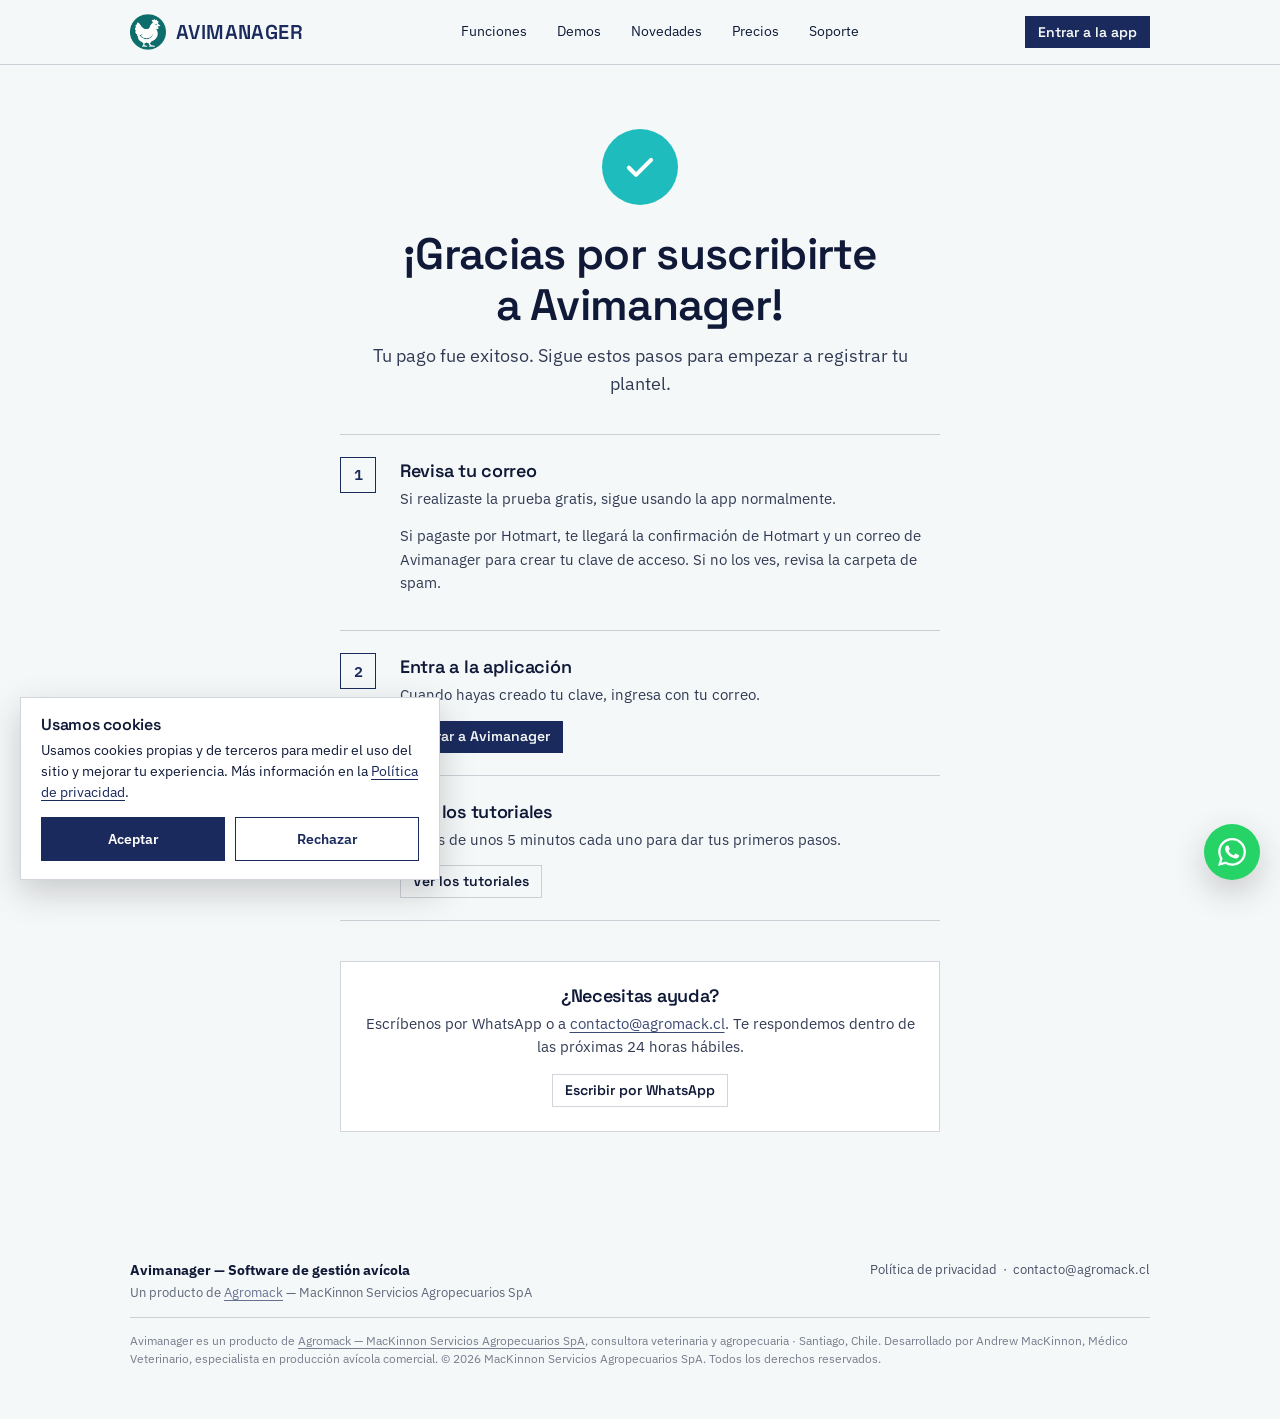
<file: gracias.html>
<!doctype html>
<html lang="es">
<head>
<meta charset="utf-8">
<meta name="viewport" content="width=device-width, initial-scale=1.0">
<title>¡Gracias por suscribirte! | Avimanager</title>
<meta name="description" content="Tu pago fue exitoso. Estos son los pasos para empezar a usar Avimanager.">
<meta name="robots" content="noindex">
<link rel="icon" href="favicon.ico" sizes="any">
<link rel="icon" type="image/png" sizes="48x48" href="assets/img/favicon.png">
<link rel="icon" type="image/png" sizes="192x192" href="assets/img/favicon-192.png">
<link rel="icon" type="image/png" sizes="512x512" href="assets/img/favicon-512.png">
<link rel="apple-touch-icon" href="assets/img/apple-touch-icon.png">

<!-- Google tag (gtag.js) — GA4 de Avimanager -->
<script type="text/plain" data-consent-src="https://www.googletagmanager.com/gtag/js?id=G-YMJ07HMBLQ"></script>
<script>
  window.dataLayer = window.dataLayer || [];
  function gtag(){dataLayer.push(arguments);}
  gtag('js', new Date());
  gtag('config', 'G-YMJ07HMBLQ');
</script>

<!-- Meta Pixel — pixel de Avimanager -->
<script type="text/plain" data-consent>
!function(f,b,e,v,n,t,s)
{if(f.fbq)return;n=f.fbq=function(){n.callMethod?
n.callMethod.apply(n,arguments):n.queue.push(arguments)};
if(!f._fbq)f._fbq=n;n.push=n;n.loaded=!0;n.version='2.0';
n.queue=[];t=b.createElement(e);t.async=!0;
t.src=v;s=b.getElementsByTagName(e)[0];
s.parentNode.insertBefore(t,s)}(window, document,'script',
'https://connect.facebook.net/en_US/fbevents.js');
fbq('init', '1386238589918832');
fbq('track', 'PageView');
</script>


<link rel="preconnect" href="https://fonts.googleapis.com">
<link rel="preconnect" href="https://fonts.gstatic.com" crossorigin>
<link href="https://fonts.googleapis.com/css2?family=Space+Grotesk:wght@500;600;700&family=IBM+Plex+Sans:wght@400;500;600&display=swap" rel="stylesheet">

<link rel="stylesheet" href="assets/css/base.css?v=20261004d">
<link rel="stylesheet" href="assets/css/site.css?v=20261004d">
<style id="demos-css">
/* Reglas de la sección Demos incrustadas aquí para que se vean bien aunque site.css esté en caché */
.demo-tag{align-self:flex-start;font-size:11px;font-weight:600;letter-spacing:.06em;text-transform:uppercase;color:var(--color-accent-2-800);background:var(--color-accent-2-100);padding:3px 10px}
.demo-frame{position:relative;display:block;width:100%;aspect-ratio:16/9;background:#000}
.demo-frame iframe{position:absolute;inset:0;display:block;width:100%;height:100%;border:0}
.demo-card p a{color:var(--color-accent);font-weight:500}
.hero-shot{margin-inline:auto;max-width:340px;background:var(--color-surface);border:1px solid var(--color-divider);box-shadow:var(--shadow-md);line-height:0}
.hero-shot img{display:block;width:100%;height:auto}
.hero-grid .hero-access{justify-content:center}
@media (max-width:860px){.hero-shot{max-width:300px}}
.shots{display:grid;grid-template-columns:repeat(5,1fr);gap:16px;list-style:none;margin:0;padding:0}
.shot{display:flex;flex-direction:column;gap:8px;min-width:0}
.shot a{display:block;border:1px solid var(--color-divider);background:#fff;box-shadow:var(--shadow-md)}
.shot img{display:block;width:100%;aspect-ratio:560/1108;object-fit:contain;object-position:top;background:#fff}
.shot h3{font-size:15px;margin:6px 0 0}
.shot p{font-size:13px;line-height:1.45;opacity:.75;margin:0}
@media (max-width:900px){
  .shots{display:flex;overflow-x:auto;scroll-snap-type:x mandatory;gap:14px;padding-bottom:14px;-webkit-overflow-scrolling:touch}
  .shot{flex:0 0 68%;max-width:260px;scroll-snap-align:start}
}
.lb{position:fixed;inset:0;margin:0;padding:0;border:0;width:100%;height:100%;max-width:none;max-height:none;background:transparent;color:#fff}
.lb::backdrop{background:rgba(16,26,56,.78)}
.lb-box{position:relative;display:flex;flex-direction:column;align-items:center;justify-content:center;gap:10px;height:100%;padding:56px 16px 20px;box-sizing:border-box}
.lb-box img{display:block;width:auto;height:auto;max-width:min(88vw,380px);max-height:calc(100vh - 140px);max-height:calc(100dvh - 140px);background:#fff;box-shadow:0 12px 40px rgba(0,0,0,.45)}
.lb-cap{margin:0;font-size:14px;font-weight:500}
.lb-close{position:absolute;top:10px;right:10px;width:44px;height:44px;border:0;border-radius:50%;background:#fff;color:var(--color-accent);font-size:28px;line-height:1;cursor:pointer;display:grid;place-items:center;box-shadow:0 2px 10px rgba(0,0,0,.35)}
.lb-close:focus-visible{outline:3px solid var(--color-accent-2);outline-offset:2px}
body.lb-open{overflow:hidden}
</style>
<!-- Microsoft Clarity -->
<script type="text/plain" data-consent>
    (function(c,l,a,r,i,t,y){
        c[a]=c[a]||function(){(c[a].q=c[a].q||[]).push(arguments)};
        t=l.createElement(r);t.async=1;t.src="https://www.clarity.ms/tag/"+i;
        y=l.getElementsByTagName(r)[0];y.parentNode.insertBefore(t,y);
    })(window, document, "clarity", "script", "ysi7g1lk09");
</script>
<!-- End Microsoft Clarity -->
<style id="gracias-css">
.thanks{padding:64px 0 88px}
.thanks-wrap{max-width:680px;margin-inline:auto}
.thanks-head{text-align:center;margin-bottom:36px}
.thanks-check{width:76px;height:76px;border-radius:50%;background:var(--color-accent-2);color:#fff;display:grid;place-items:center;margin:0 auto 24px}
.thanks h1{font-size:clamp(30px,5vw,44px);line-height:1.15;margin:0 0 12px;text-wrap:balance}
.thanks-lead{font-size:18px;line-height:1.55;opacity:.85;margin:0 auto;max-width:52ch}
.thanks-steps{list-style:none;margin:0 0 40px;padding:0;border-top:1px solid var(--color-divider)}
.thanks-steps li{display:grid;grid-template-columns:44px 1fr;gap:16px;padding:22px 0;border-bottom:1px solid var(--color-divider)}
.thanks-num{width:36px;height:36px;border:1px solid var(--color-accent);color:var(--color-accent);display:grid;place-items:center;font-weight:600}
.thanks-steps h2{font-size:18px;margin:4px 0 6px}
.thanks-steps p{margin:0 0 14px;font-size:15px;line-height:1.55;opacity:.85}
.thanks-help{padding:24px;border:1px solid var(--color-divider);background:var(--color-surface);text-align:center}
.thanks-help h2{font-size:18px;margin:0 0 6px}
.thanks-help p{margin:0 0 16px;font-size:15px;line-height:1.55;opacity:.85}
.thanks .btn{display:inline-flex}
@media (max-width:520px){.thanks{padding:40px 0 64px}.thanks-steps li{grid-template-columns:36px 1fr;gap:12px}}
</style>
</head>
<body>

<a class="skip-link" href="#contenido">Saltar al contenido</a>
<header class="site-header">
  <div class="wrap">
    <a href="/" class="brand">
      <img src="assets/img/logo.png" alt="" width="36" height="36">
      Avimanager
    </a>
    <nav class="site-nav" aria-label="Navegación principal">
      <a href="index.html#funciones">Funciones</a>
      <a href="index.html#demos">Demos</a>
      <a href="index.html#novedades">Novedades</a>
      <a href="index.html#precios">Precios</a>
      <a href="index.html#soporte">Soporte</a>
    </nav>
    <a href="https://avimanager.agromack.cl/" class="btn btn-primary header-cta" target="_blank" rel="noopener">
      Entrar a la app
    </a>
  </div>
</header>

<main id="contenido">
  <section class="thanks">
    <div class="wrap thanks-wrap">

      <div class="thanks-head">
        <div class="thanks-check" aria-hidden="true">
          <svg width="38" height="38" viewBox="0 0 24 24" fill="none" stroke="currentColor" stroke-width="2.6" stroke-linecap="round" stroke-linejoin="round"><path d="M5 12.5l4.5 4.5L19 7.5"/></svg>
        </div>
        <h1>¡Gracias por suscribirte a Avimanager!</h1>
        <p class="thanks-lead">Tu pago fue exitoso. Sigue estos pasos para empezar a registrar tu plantel.</p>
      </div>

      <ol class="thanks-steps">
        <li>
          <span class="thanks-num">1</span>
          <div>
            <h2>Revisa tu correo</h2>
            <p>Si realizaste la prueba gratis, sigue usando la app normalmente.</p>
            <p>Si pagaste por Hotmart, te llegará la confirmación de Hotmart y un correo de Avimanager para crear tu clave de acceso. Si no los ves, revisa la carpeta de spam.</p>
          </div>
        </li>
        <li>
          <span class="thanks-num">2</span>
          <div>
            <h2>Entra a la aplicación</h2>
            <p>Cuando hayas creado tu clave, ingresa con tu correo.</p>
            <a class="btn btn-primary" href="https://avimanager.agromack.cl/" data-go="app">Entrar a Avimanager</a>
          </div>
        </li>
        <li>
          <span class="thanks-num">3</span>
          <div>
            <h2>Mira los tutoriales</h2>
            <p>Videos de unos 5 minutos cada uno para dar tus primeros pasos.</p>
            <a class="btn btn-secondary" href="https://www.youtube.com/playlist?list=PLrZO8-rk7VWa0YozI6Puo1mG5ppx3NQ47" target="_blank" rel="noopener" data-go="tutoriales">Ver los tutoriales</a>
          </div>
        </li>
      </ol>

      <div class="thanks-help">
        <h2>¿Necesitas ayuda?</h2>
        <p>Escríbenos por WhatsApp o a <a href="mailto:contacto@agromack.cl">contacto@agromack.cl</a>. Te respondemos dentro de las próximas 24 horas hábiles.</p>
        <a class="btn btn-secondary" href="https://wa.me/56936796647?text=Hola%2C%20acabo%20de%20suscribirme%20a%20Avimanager%20y%20necesito%20ayuda" target="_blank" rel="noopener" data-wa="gracias">Escribir por WhatsApp</a>
      </div>

    </div>
  </section>
</main>

<footer class="site-footer">
  <div class="wrap">
    <div class="site-footer-top">
      <div class="site-footer-brand">
        Avimanager — Software de gestión avícola
        <span>Un producto de <a href="https://agromack.cl" target="_blank" rel="noopener">Agromack</a> — MacKinnon Servicios Agropecuarios SpA</span>
      </div>
      <div class="site-footer-contact">
        <a href="privacidad.html">Política de privacidad</a> &nbsp;·&nbsp; <a href="mailto:contacto@agromack.cl">contacto@agromack.cl</a>
      </div>
    </div>
    <hr class="site-footer-divider">
    <p class="site-footer-bottom">
      Avimanager es un producto de <a href="https://agromack.cl" target="_blank" rel="noopener">Agromack — MacKinnon Servicios Agropecuarios SpA</a>,
      consultora veterinaria y agropecuaria · Santiago, Chile.
      Desarrollado por Andrew MacKinnon, Médico Veterinario, especialista en producción avícola comercial.
      © 2026 MacKinnon Servicios Agropecuarios SpA. Todos los derechos reservados.
    </p>
  </div>
</footer>

<script>
(function () {
  // Precios por país: los mismos de la sección Precios (sirven para informar el valor de la compra)
  var PRICES = { cl:{monthly:9200,annual:54500,cur:'CLP'}, mx:{monthly:185.6,annual:1600.8,cur:'MXN'},
                 pe:{monthly:31,annual:262,cur:'PEN'},     other:{monthly:8.99,annual:55,cur:'USD'} };
  function fb()  { try { if (typeof fbq  === 'function') fbq.apply(null, arguments); } catch (e) {} }
  function ga()  { try { if (typeof gtag === 'function') gtag.apply(null, arguments); } catch (e) {} }

  var q = new URLSearchParams(location.search);
  var plan = (q.get('plan') || '').toLowerCase(), pais = (q.get('pais') || '').toLowerCase(), tx = q.get('tx') || '';
  plan = plan === 'anual' ? 'annual' : plan === 'mensual' ? 'monthly' : plan;

  var done = false;
  try { done = sessionStorage.getItem('av_compra_registrada') === '1'; } catch (e) {}   // evita contar dos veces si recargan
  if (!done) {
    var p = PRICES[pais];
    if (p && p[plan]) {
      fb('track', 'Purchase', { value: p[plan], currency: p.cur, content_name: 'plan_' + plan, content_category: pais });
      var g = { value: p[plan], currency: p.cur, items: [{ item_name: 'plan_' + plan }] };
      if (tx) g.transaction_id = tx;
      ga('event', 'purchase', g);
    } else {   // sin datos del plan: se registra la compra sin valor
      fb('trackCustom', 'CompraConfirmada');
      ga('event', 'compra_confirmada');
    }
    try { sessionStorage.setItem('av_compra_registrada', '1'); } catch (e) {}
  }

  document.addEventListener('click', function (e) {
    var a = e.target.closest('[data-wa]');
    if (!a) return;
    fb('track', 'Contact', { content_name: 'whatsapp', content_category: 'gracias' });
    ga('event', 'whatsapp_click', { location: 'gracias' });
  });
})();
</script>

<script src="assets/js/wa-float.js"></script>
<script src="assets/js/cookies.js"></script>
</body>
</html>
</file>
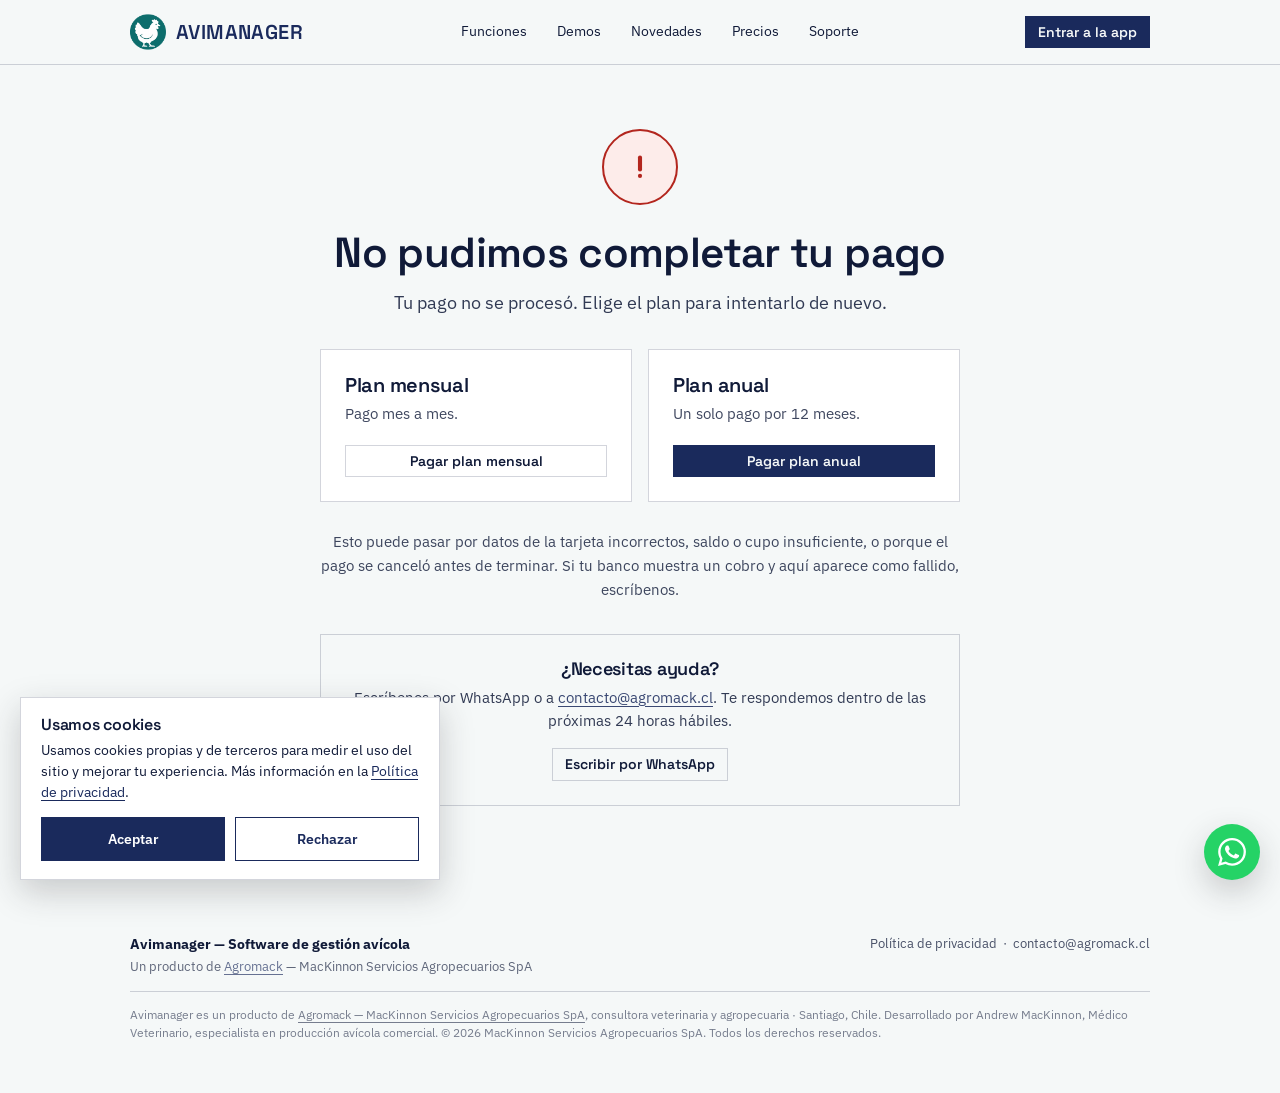
<file: pago-fallido.html>
<!doctype html>
<html lang="es">
<head>
<meta charset="utf-8">
<meta name="viewport" content="width=device-width, initial-scale=1.0">
<title>No pudimos completar tu pago | Avimanager</title>
<meta name="description" content="Tu pago no se completó. Puedes intentarlo de nuevo.">
<meta name="robots" content="noindex">
<link rel="icon" href="favicon.ico" sizes="any">
<link rel="icon" type="image/png" sizes="48x48" href="assets/img/favicon.png">
<link rel="icon" type="image/png" sizes="192x192" href="assets/img/favicon-192.png">
<link rel="icon" type="image/png" sizes="512x512" href="assets/img/favicon-512.png">
<link rel="apple-touch-icon" href="assets/img/apple-touch-icon.png">

<!-- Google tag (gtag.js) — GA4 de Avimanager -->
<script type="text/plain" data-consent-src="https://www.googletagmanager.com/gtag/js?id=G-YMJ07HMBLQ"></script>
<script>
  window.dataLayer = window.dataLayer || [];
  function gtag(){dataLayer.push(arguments);}
  gtag('js', new Date());
  gtag('config', 'G-YMJ07HMBLQ');
</script>

<!-- Meta Pixel — pixel de Avimanager -->
<script type="text/plain" data-consent>
!function(f,b,e,v,n,t,s)
{if(f.fbq)return;n=f.fbq=function(){n.callMethod?
n.callMethod.apply(n,arguments):n.queue.push(arguments)};
if(!f._fbq)f._fbq=n;n.push=n;n.loaded=!0;n.version='2.0';
n.queue=[];t=b.createElement(e);t.async=!0;
t.src=v;s=b.getElementsByTagName(e)[0];
s.parentNode.insertBefore(t,s)}(window, document,'script',
'https://connect.facebook.net/en_US/fbevents.js');
fbq('init', '1386238589918832');
fbq('track', 'PageView');
</script>


<link rel="preconnect" href="https://fonts.googleapis.com">
<link rel="preconnect" href="https://fonts.gstatic.com" crossorigin>
<link href="https://fonts.googleapis.com/css2?family=Space+Grotesk:wght@500;600;700&family=IBM+Plex+Sans:wght@400;500;600&display=swap" rel="stylesheet">

<link rel="stylesheet" href="assets/css/base.css?v=20261004d">
<link rel="stylesheet" href="assets/css/site.css?v=20261004d">
<style id="demos-css">
/* Reglas de la sección Demos incrustadas aquí para que se vean bien aunque site.css esté en caché */
.demo-tag{align-self:flex-start;font-size:11px;font-weight:600;letter-spacing:.06em;text-transform:uppercase;color:var(--color-accent-2-800);background:var(--color-accent-2-100);padding:3px 10px}
.demo-frame{position:relative;display:block;width:100%;aspect-ratio:16/9;background:#000}
.demo-frame iframe{position:absolute;inset:0;display:block;width:100%;height:100%;border:0}
.demo-card p a{color:var(--color-accent);font-weight:500}
.hero-shot{margin-inline:auto;max-width:340px;background:var(--color-surface);border:1px solid var(--color-divider);box-shadow:var(--shadow-md);line-height:0}
.hero-shot img{display:block;width:100%;height:auto}
.hero-grid .hero-access{justify-content:center}
@media (max-width:860px){.hero-shot{max-width:300px}}
.shots{display:grid;grid-template-columns:repeat(5,1fr);gap:16px;list-style:none;margin:0;padding:0}
.shot{display:flex;flex-direction:column;gap:8px;min-width:0}
.shot a{display:block;border:1px solid var(--color-divider);background:#fff;box-shadow:var(--shadow-md)}
.shot img{display:block;width:100%;aspect-ratio:560/1108;object-fit:contain;object-position:top;background:#fff}
.shot h3{font-size:15px;margin:6px 0 0}
.shot p{font-size:13px;line-height:1.45;opacity:.75;margin:0}
@media (max-width:900px){
  .shots{display:flex;overflow-x:auto;scroll-snap-type:x mandatory;gap:14px;padding-bottom:14px;-webkit-overflow-scrolling:touch}
  .shot{flex:0 0 68%;max-width:260px;scroll-snap-align:start}
}
.lb{position:fixed;inset:0;margin:0;padding:0;border:0;width:100%;height:100%;max-width:none;max-height:none;background:transparent;color:#fff}
.lb::backdrop{background:rgba(16,26,56,.78)}
.lb-box{position:relative;display:flex;flex-direction:column;align-items:center;justify-content:center;gap:10px;height:100%;padding:56px 16px 20px;box-sizing:border-box}
.lb-box img{display:block;width:auto;height:auto;max-width:min(88vw,380px);max-height:calc(100vh - 140px);max-height:calc(100dvh - 140px);background:#fff;box-shadow:0 12px 40px rgba(0,0,0,.45)}
.lb-cap{margin:0;font-size:14px;font-weight:500}
.lb-close{position:absolute;top:10px;right:10px;width:44px;height:44px;border:0;border-radius:50%;background:#fff;color:var(--color-accent);font-size:28px;line-height:1;cursor:pointer;display:grid;place-items:center;box-shadow:0 2px 10px rgba(0,0,0,.35)}
.lb-close:focus-visible{outline:3px solid var(--color-accent-2);outline-offset:2px}
body.lb-open{overflow:hidden}
</style>
<!-- Microsoft Clarity -->
<script type="text/plain" data-consent>
    (function(c,l,a,r,i,t,y){
        c[a]=c[a]||function(){(c[a].q=c[a].q||[]).push(arguments)};
        t=l.createElement(r);t.async=1;t.src="https://www.clarity.ms/tag/"+i;
        y=l.getElementsByTagName(r)[0];y.parentNode.insertBefore(t,y);
    })(window, document, "clarity", "script", "ysi7g1lk09");
</script>
<!-- End Microsoft Clarity -->
<style id="pago-fallido-css">
.pf{padding:64px 0 88px}
.pf-wrap{max-width:720px;margin-inline:auto}
.pf-head{text-align:center;margin-bottom:32px}
.pf-icon{width:76px;height:76px;border-radius:50%;background:#fdecea;border:2px solid #b3261e;color:#b3261e;display:grid;place-items:center;margin:0 auto 24px}
.pf h1{font-size:clamp(28px,5vw,42px);line-height:1.15;margin:0 0 12px;text-wrap:balance}
.pf-lead{font-size:18px;line-height:1.55;opacity:.85;margin:0 auto;max-width:50ch}
.pf-plans{display:grid;grid-template-columns:1fr 1fr;gap:16px;margin:0 0 28px}
.pf-plan{border:1px solid var(--color-divider);background:var(--color-surface);padding:24px;display:flex;flex-direction:column;gap:6px}
.pf-plan h2{font-size:20px;margin:0}
.pf-plan p{margin:0 0 14px;font-size:15px;line-height:1.5;opacity:.8}
.pf-plan .btn{display:flex;justify-content:center;margin-top:auto}
.pf-why{font-size:15px;line-height:1.6;opacity:.8;margin:0 0 32px;text-align:center}
.pf-help{padding:24px;border:1px solid var(--color-divider);text-align:center}
.pf-help h2{font-size:18px;margin:0 0 6px}
.pf-help p{margin:0 0 16px;font-size:15px;line-height:1.55;opacity:.85}
.pf .btn{display:inline-flex}
@media (max-width:620px){.pf{padding:40px 0 64px}.pf-plans{grid-template-columns:1fr}}
</style>
</head>
<body>

<a class="skip-link" href="#contenido">Saltar al contenido</a>
<header class="site-header">
  <div class="wrap">
    <a href="/" class="brand">
      <img src="assets/img/logo.png" alt="" width="36" height="36">
      Avimanager
    </a>
    <nav class="site-nav" aria-label="Navegación principal">
      <a href="index.html#funciones">Funciones</a>
      <a href="index.html#demos">Demos</a>
      <a href="index.html#novedades">Novedades</a>
      <a href="index.html#precios">Precios</a>
      <a href="index.html#soporte">Soporte</a>
    </nav>
    <a href="https://avimanager.agromack.cl/" class="btn btn-primary header-cta" target="_blank" rel="noopener">
      Entrar a la app
    </a>
  </div>
</header>

<main id="contenido">
  <section class="pf">
    <div class="wrap pf-wrap">

      <div class="pf-head">
        <div class="pf-icon" aria-hidden="true">
          <svg width="38" height="38" viewBox="0 0 24 24" fill="none" stroke="currentColor" stroke-width="2.6" stroke-linecap="round" stroke-linejoin="round"><path d="M12 6v7.5"/><path d="M12 17.6v.1"/></svg>
        </div>
        <h1>No pudimos completar tu pago</h1>
        <p class="pf-lead">Tu pago no se procesó. Elige el plan para intentarlo de nuevo.</p>
      </div>

      <div class="pf-plans">
        <div class="pf-plan">
          <h2>Plan mensual</h2>
          <p>Pago mes a mes.</p>
          <a class="btn btn-secondary" href="https://www.flow.cl/btn.php?token=cb32a76231c39725ce54a50ba0baff9f31fefcff" data-plan="mensual">Pagar plan mensual</a>
        </div>
        <div class="pf-plan">
          <h2>Plan anual</h2>
          <p>Un solo pago por 12 meses.</p>
          <a class="btn btn-primary" href="https://www.flow.cl/btn.php?token=be17e0e5312a104dea0f0869116f94e8bf9fffd2" data-plan="anual">Pagar plan anual</a>
        </div>
      </div>

      <p class="pf-why">Esto puede pasar por datos de la tarjeta incorrectos, saldo o cupo insuficiente, o porque el pago se canceló antes de terminar. Si tu banco muestra un cobro y aquí aparece como fallido, escríbenos.</p>

      <div class="pf-help">
        <h2>¿Necesitas ayuda?</h2>
        <p>Escríbenos por WhatsApp o a <a href="mailto:contacto@agromack.cl">contacto@agromack.cl</a>. Te respondemos dentro de las próximas 24 horas hábiles.</p>
        <a class="btn btn-secondary" href="https://wa.me/56936796647?text=Hola%2C%20tuve%20un%20problema%20con%20el%20pago%20de%20mi%20plan%20de%20Avimanager" target="_blank" rel="noopener" data-wa="pago-fallido">Escribir por WhatsApp</a>
      </div>

    </div>
  </section>
</main>

<footer class="site-footer">
  <div class="wrap">
    <div class="site-footer-top">
      <div class="site-footer-brand">
        Avimanager — Software de gestión avícola
        <span>Un producto de <a href="https://agromack.cl" target="_blank" rel="noopener">Agromack</a> — MacKinnon Servicios Agropecuarios SpA</span>
      </div>
      <div class="site-footer-contact">
        <a href="privacidad.html">Política de privacidad</a> &nbsp;·&nbsp; <a href="mailto:contacto@agromack.cl">contacto@agromack.cl</a>
      </div>
    </div>
    <hr class="site-footer-divider">
    <p class="site-footer-bottom">
      Avimanager es un producto de <a href="https://agromack.cl" target="_blank" rel="noopener">Agromack — MacKinnon Servicios Agropecuarios SpA</a>,
      consultora veterinaria y agropecuaria · Santiago, Chile.
      Desarrollado por Andrew MacKinnon, Médico Veterinario, especialista en producción avícola comercial.
      © 2026 MacKinnon Servicios Agropecuarios SpA. Todos los derechos reservados.
    </p>
  </div>
</footer>

<script>
(function () {
  function fb() { try { if (typeof fbq  === 'function') fbq.apply(null, arguments); } catch (e) {} }
  function ga() { try { if (typeof gtag === 'function') gtag.apply(null, arguments); } catch (e) {} }
  // Cuántas personas llegan aquí (sirve para detectar problemas de pago)
  ga('event', 'pago_fallido', { page_path: location.pathname });
  document.addEventListener('click', function (e) {
    // transport_type 'beacon': el evento sale aunque la página cambie enseguida a Flow
    var r = e.target.closest('[data-plan]');
    if (r) { ga('event', 'reintento_pago', { plan: r.getAttribute('data-plan'), transport_type: 'beacon' }); return; }
    var a = e.target.closest('[data-wa]');
    if (a) { fb('track', 'Contact', { content_name: 'whatsapp', content_category: 'pago-fallido' }); ga('event', 'whatsapp_click', { location: 'pago-fallido' }); }
  });
})();
</script>

<script src="assets/js/wa-float.js"></script>
<script src="assets/js/cookies.js"></script>
</body>
</html>
</file>
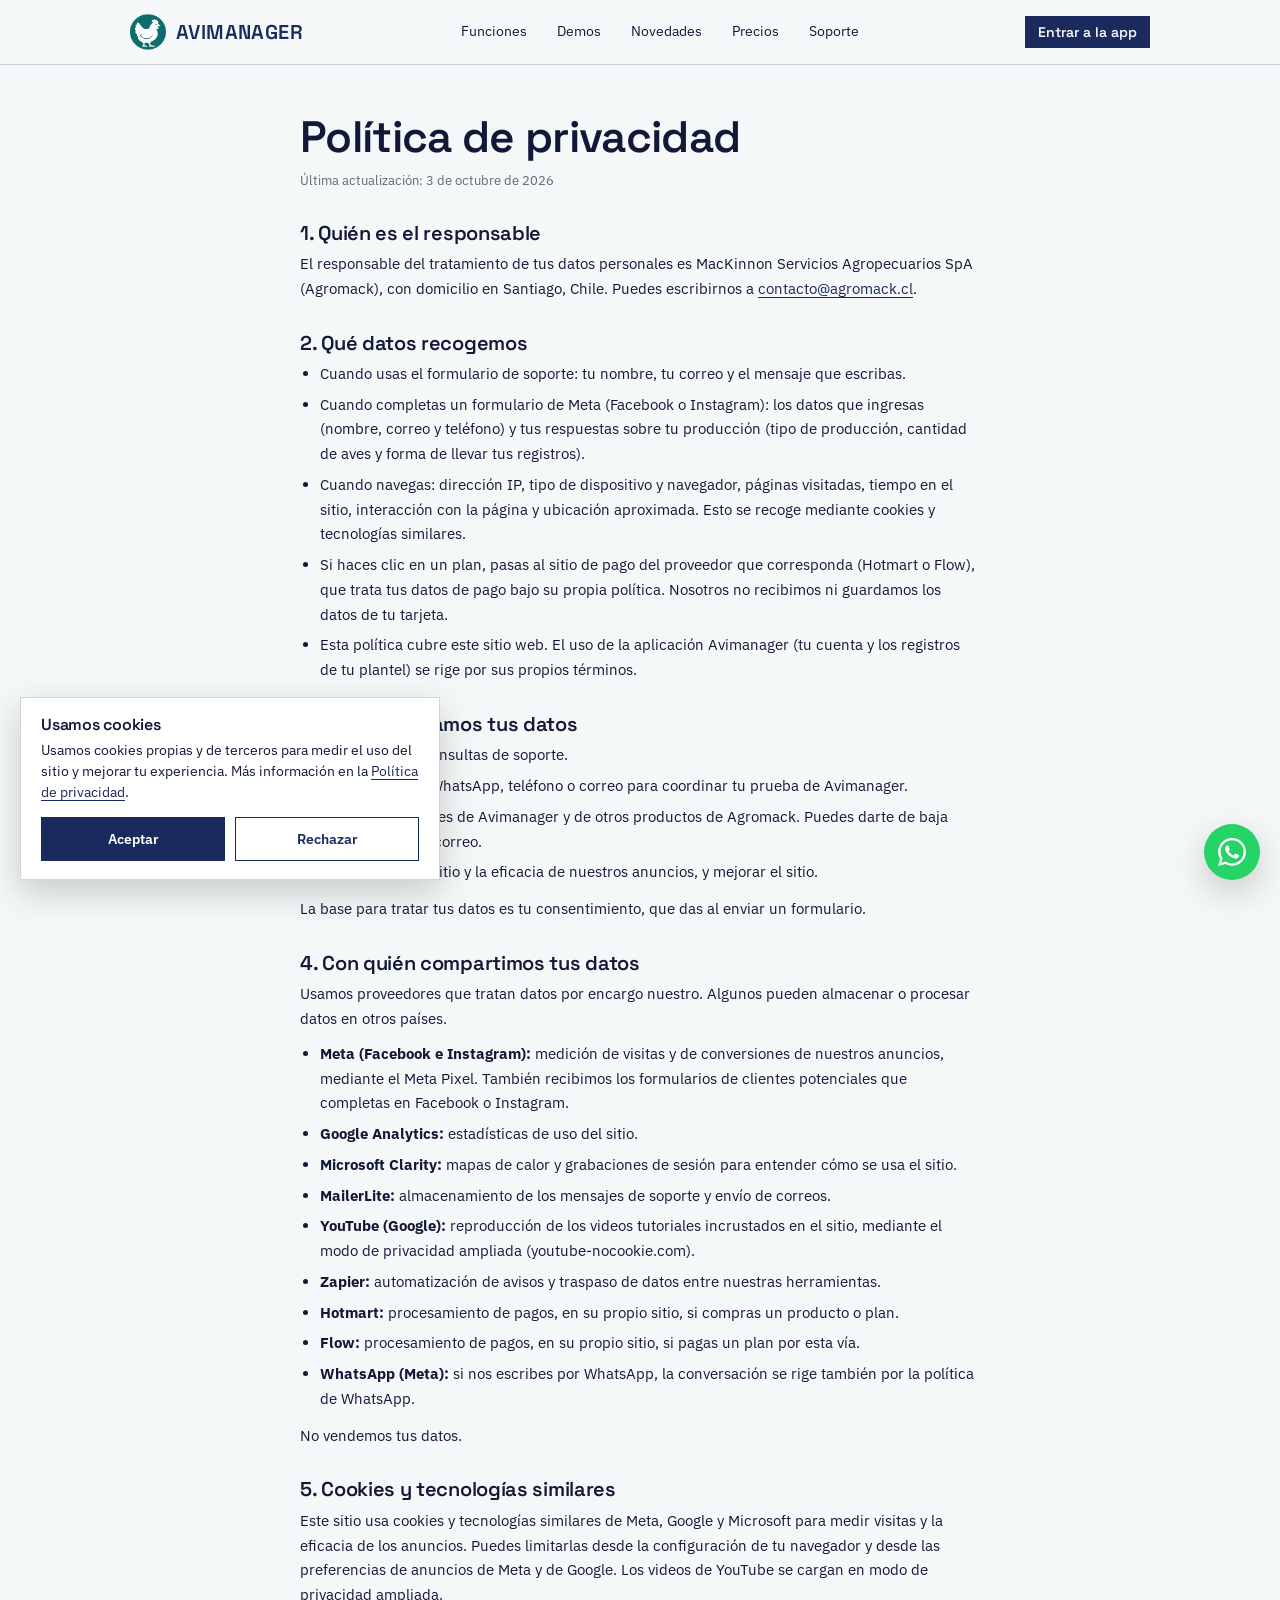
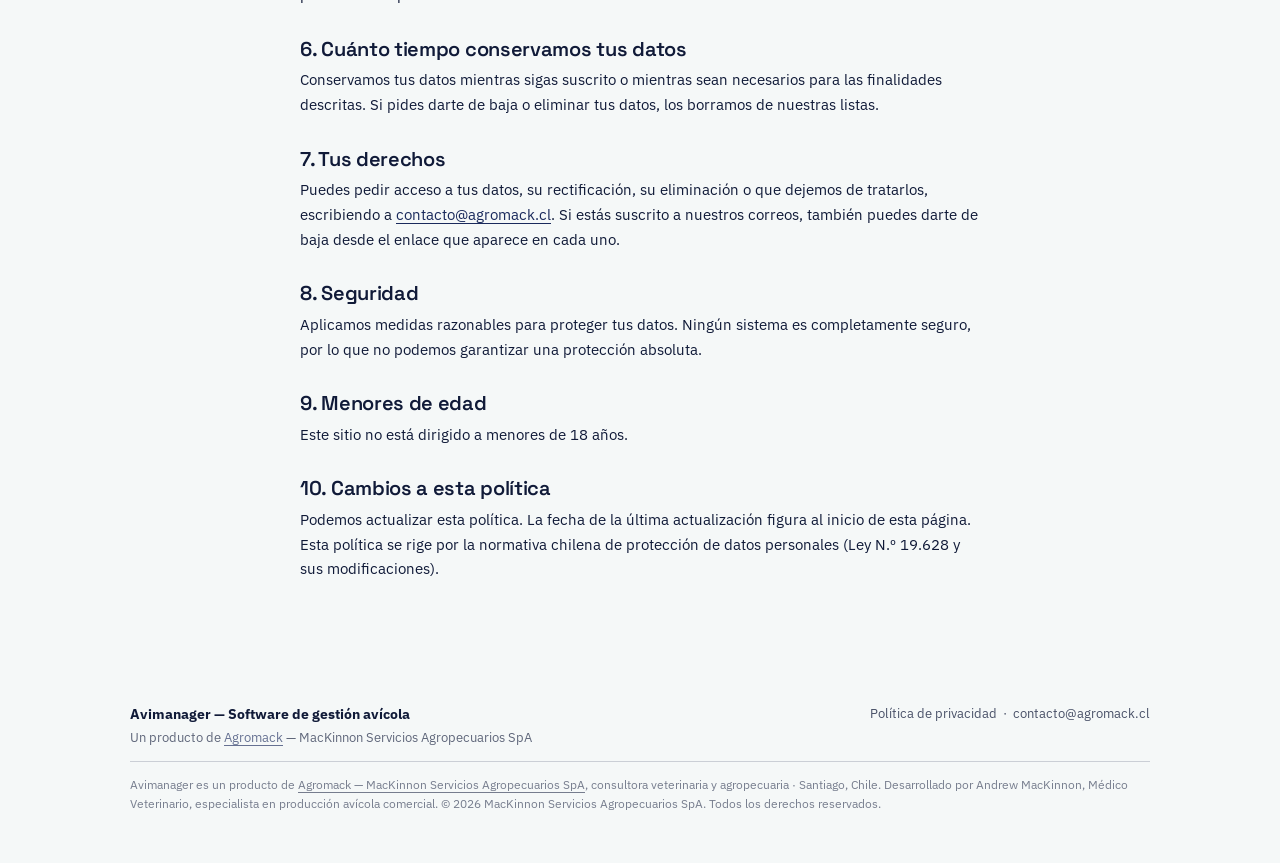
<file: privacidad.html>
<!doctype html>
<html lang="es">
<head>
<meta charset="utf-8">
<meta name="viewport" content="width=device-width, initial-scale=1.0">
<title>Política de privacidad | Avimanager</title>
<meta name="description" content="Cómo tratamos tus datos personales.">
<link rel="icon" href="favicon.ico" sizes="any">
<link rel="icon" type="image/png" sizes="48x48" href="assets/img/favicon.png">
<link rel="icon" type="image/png" sizes="192x192" href="assets/img/favicon-192.png">
<link rel="icon" type="image/png" sizes="512x512" href="assets/img/favicon-512.png">
<link rel="apple-touch-icon" href="assets/img/apple-touch-icon.png">

<!-- Google tag (gtag.js) — GA4 de Avimanager -->
<script type="text/plain" data-consent-src="https://www.googletagmanager.com/gtag/js?id=G-YMJ07HMBLQ"></script>
<script>
  window.dataLayer = window.dataLayer || [];
  function gtag(){dataLayer.push(arguments);}
  gtag('js', new Date());
  gtag('config', 'G-YMJ07HMBLQ');
</script>

<!-- Meta Pixel — pixel de Avimanager -->
<script type="text/plain" data-consent>
!function(f,b,e,v,n,t,s)
{if(f.fbq)return;n=f.fbq=function(){n.callMethod?
n.callMethod.apply(n,arguments):n.queue.push(arguments)};
if(!f._fbq)f._fbq=n;n.push=n;n.loaded=!0;n.version='2.0';
n.queue=[];t=b.createElement(e);t.async=!0;
t.src=v;s=b.getElementsByTagName(e)[0];
s.parentNode.insertBefore(t,s)}(window, document,'script',
'https://connect.facebook.net/en_US/fbevents.js');
fbq('init', '1386238589918832');
fbq('track', 'PageView');
</script>
<!-- Microsoft Clarity -->
<script type="text/plain" data-consent>
    (function(c,l,a,r,i,t,y){
        c[a]=c[a]||function(){(c[a].q=c[a].q||[]).push(arguments)};
        t=l.createElement(r);t.async=1;t.src="https://www.clarity.ms/tag/"+i;
        y=l.getElementsByTagName(r)[0];y.parentNode.insertBefore(t,y);
    })(window, document, "clarity", "script", "ysi7g1lk09");
</script>
<!-- End Microsoft Clarity -->

<link rel="preconnect" href="https://fonts.googleapis.com">
<link rel="preconnect" href="https://fonts.gstatic.com" crossorigin>
<link href="https://fonts.googleapis.com/css2?family=Space+Grotesk:wght@500;600;700&family=IBM+Plex+Sans:wght@400;500;600&display=swap" rel="stylesheet">

<link rel="stylesheet" href="assets/css/base.css?v=20261004d">
<link rel="stylesheet" href="assets/css/site.css?v=20261004d">
<style id="demos-css">
/* Reglas de la sección Demos incrustadas aquí para que se vean bien aunque site.css esté en caché */
.demo-tag{align-self:flex-start;font-size:11px;font-weight:600;letter-spacing:.06em;text-transform:uppercase;color:var(--color-accent-2-800);background:var(--color-accent-2-100);padding:3px 10px}
.demo-frame{position:relative;display:block;width:100%;aspect-ratio:16/9;background:#000}
.demo-frame iframe{position:absolute;inset:0;display:block;width:100%;height:100%;border:0}
.demo-card p a{color:var(--color-accent);font-weight:500}
.hero-shot{margin-inline:auto;max-width:340px;background:var(--color-surface);border:1px solid var(--color-divider);box-shadow:var(--shadow-md);line-height:0}
.hero-shot img{display:block;width:100%;height:auto}
.hero-grid .hero-access{justify-content:center}
@media (max-width:860px){.hero-shot{max-width:300px}}
.shots{display:grid;grid-template-columns:repeat(5,1fr);gap:16px;list-style:none;margin:0;padding:0}
.shot{display:flex;flex-direction:column;gap:8px;min-width:0}
.shot a{display:block;border:1px solid var(--color-divider);background:#fff;box-shadow:var(--shadow-md)}
.shot img{display:block;width:100%;aspect-ratio:560/1108;object-fit:contain;object-position:top;background:#fff}
.shot h3{font-size:15px;margin:6px 0 0}
.shot p{font-size:13px;line-height:1.45;opacity:.75;margin:0}
@media (max-width:900px){
  .shots{display:flex;overflow-x:auto;scroll-snap-type:x mandatory;gap:14px;padding-bottom:14px;-webkit-overflow-scrolling:touch}
  .shot{flex:0 0 68%;max-width:260px;scroll-snap-align:start}
}
.lb{position:fixed;inset:0;margin:0;padding:0;border:0;width:100%;height:100%;max-width:none;max-height:none;background:transparent;color:#fff}
.lb::backdrop{background:rgba(16,26,56,.78)}
.lb-box{position:relative;display:flex;flex-direction:column;align-items:center;justify-content:center;gap:10px;height:100%;padding:56px 16px 20px;box-sizing:border-box}
.lb-box img{display:block;width:auto;height:auto;max-width:min(88vw,380px);max-height:calc(100vh - 140px);max-height:calc(100dvh - 140px);background:#fff;box-shadow:0 12px 40px rgba(0,0,0,.45)}
.lb-cap{margin:0;font-size:14px;font-weight:500}
.lb-close{position:absolute;top:10px;right:10px;width:44px;height:44px;border:0;border-radius:50%;background:#fff;color:var(--color-accent);font-size:28px;line-height:1;cursor:pointer;display:grid;place-items:center;box-shadow:0 2px 10px rgba(0,0,0,.35)}
.lb-close:focus-visible{outline:3px solid var(--color-accent-2);outline-offset:2px}
body.lb-open{overflow:hidden}
</style>
</head>
<body>

<a class="skip-link" href="#contenido">Saltar al contenido</a>

<!-- ── Header ────────────────────────────────────────────────────────── -->
<header class="site-header">
  <div class="wrap">
    <a href="/" class="brand">
      <img src="assets/img/logo.png" alt="" width="36" height="36">
      Avimanager
    </a>
    <nav class="site-nav" aria-label="Navegación principal">
      <a href="index.html#funciones">Funciones</a>
      <a href="index.html#demos">Demos</a>
      <a href="index.html#novedades">Novedades</a>
      <a href="index.html#precios">Precios</a>
      <a href="index.html#soporte">Soporte</a>
    </nav>
    <a href="https://avimanager.agromack.cl/" class="btn btn-primary header-cta" target="_blank" rel="noopener">
      Entrar a la app
    </a>
  </div>
</header>

<main id="contenido">
<section class="legal wrap">
  <h1>Política de privacidad</h1>
  <p class="legal-meta">Última actualización: 3 de octubre de 2026</p>

  <h2>1. Quién es el responsable</h2>
  <p>El responsable del tratamiento de tus datos personales es MacKinnon Servicios Agropecuarios SpA (Agromack), con domicilio en Santiago, Chile. Puedes escribirnos a <a href="mailto:contacto@agromack.cl">contacto@agromack.cl</a>.</p>

  <h2>2. Qué datos recogemos</h2>
  <ul>
    <li>Cuando usas el formulario de soporte: tu nombre, tu correo y el mensaje que escribas.</li>
    <li>Cuando completas un formulario de Meta (Facebook o Instagram): los datos que ingresas (nombre, correo y teléfono) y tus respuestas sobre tu producción (tipo de producción, cantidad de aves y forma de llevar tus registros).</li>
    <li>Cuando navegas: dirección IP, tipo de dispositivo y navegador, páginas visitadas, tiempo en el sitio, interacción con la página y ubicación aproximada. Esto se recoge mediante cookies y tecnologías similares.</li>
    <li>Si haces clic en un plan, pasas al sitio de pago del proveedor que corresponda (Hotmart o Flow), que trata tus datos de pago bajo su propia política. Nosotros no recibimos ni guardamos los datos de tu tarjeta.</li><li>Esta política cubre este sitio web. El uso de la aplicación Avimanager (tu cuenta y los registros de tu plantel) se rige por sus propios términos.</li>
  </ul>

  <h2>3. Para qué usamos tus datos</h2>
  <ul>
    <li>Responder tus consultas de soporte.</li>
    <li>Contactarte por WhatsApp, teléfono o correo para coordinar tu prueba de Avimanager.</li><li>Enviarte novedades de Avimanager y de otros productos de Agromack. Puedes darte de baja desde cualquier correo.</li>
    <li>Medir el uso del sitio y la eficacia de nuestros anuncios, y mejorar el sitio.</li>
  </ul>
  <p>La base para tratar tus datos es tu consentimiento, que das al enviar un formulario.</p>

  <h2>4. Con quién compartimos tus datos</h2>
  <p>Usamos proveedores que tratan datos por encargo nuestro. Algunos pueden almacenar o procesar datos en otros países.</p>
  <ul>
    <li><strong>Meta (Facebook e Instagram):</strong> medición de visitas y de conversiones de nuestros anuncios, mediante el Meta Pixel. También recibimos los formularios de clientes potenciales que completas en Facebook o Instagram.</li>
<li><strong>Google Analytics:</strong> estadísticas de uso del sitio.</li>
<li><strong>Microsoft Clarity:</strong> mapas de calor y grabaciones de sesión para entender cómo se usa el sitio.</li>
<li><strong>MailerLite:</strong> almacenamiento de los mensajes de soporte y envío de correos.</li>
<li><strong>YouTube (Google):</strong> reproducción de los videos tutoriales incrustados en el sitio, mediante el modo de privacidad ampliada (youtube-nocookie.com).</li>
<li><strong>Zapier:</strong> automatización de avisos y traspaso de datos entre nuestras herramientas.</li>
<li><strong>Hotmart:</strong> procesamiento de pagos, en su propio sitio, si compras un producto o plan.</li>
<li><strong>Flow:</strong> procesamiento de pagos, en su propio sitio, si pagas un plan por esta vía.</li>
<li><strong>WhatsApp (Meta):</strong> si nos escribes por WhatsApp, la conversación se rige también por la política de WhatsApp.</li>
  </ul>
  <p>No vendemos tus datos.</p>

  <h2>5. Cookies y tecnologías similares</h2>
  <p>Este sitio usa cookies y tecnologías similares de Meta, Google y Microsoft para medir visitas y la eficacia de los anuncios. Puedes limitarlas desde la configuración de tu navegador y desde las preferencias de anuncios de Meta y de Google. Los videos de YouTube se cargan en modo de privacidad ampliada.</p>

  <h2>6. Cuánto tiempo conservamos tus datos</h2>
  <p>Conservamos tus datos mientras sigas suscrito o mientras sean necesarios para las finalidades descritas. Si pides darte de baja o eliminar tus datos, los borramos de nuestras listas.</p>

  <h2>7. Tus derechos</h2>
  <p>Puedes pedir acceso a tus datos, su rectificación, su eliminación o que dejemos de tratarlos, escribiendo a <a href="mailto:contacto@agromack.cl">contacto@agromack.cl</a>. Si estás suscrito a nuestros correos, también puedes darte de baja desde el enlace que aparece en cada uno.</p>

  <h2>8. Seguridad</h2>
  <p>Aplicamos medidas razonables para proteger tus datos. Ningún sistema es completamente seguro, por lo que no podemos garantizar una protección absoluta.</p>

  <h2>9. Menores de edad</h2>
  <p>Este sitio no está dirigido a menores de 18 años.</p>

  <h2>10. Cambios a esta política</h2>
  <p>Podemos actualizar esta política. La fecha de la última actualización figura al inicio de esta página. Esta política se rige por la normativa chilena de protección de datos personales (Ley N.º 19.628 y sus modificaciones).</p>
</section>
</main>

<footer class="site-footer">
  <div class="wrap">
    <div class="site-footer-top">
      <div class="site-footer-brand">
        Avimanager — Software de gestión avícola
        <span>Un producto de <a href="https://agromack.cl" target="_blank" rel="noopener">Agromack</a> — MacKinnon Servicios Agropecuarios SpA</span>
      </div>
      <div class="site-footer-contact">
        <a href="privacidad.html">Política de privacidad</a> &nbsp;·&nbsp; <a href="mailto:contacto@agromack.cl">contacto@agromack.cl</a>
      </div>
    </div>
    <hr class="site-footer-divider">
    <p class="site-footer-bottom">
      Avimanager es un producto de <a href="https://agromack.cl" target="_blank" rel="noopener">Agromack — MacKinnon Servicios Agropecuarios SpA</a>,
      consultora veterinaria y agropecuaria · Santiago, Chile.
      Desarrollado por Andrew MacKinnon, Médico Veterinario, especialista en producción avícola comercial.
      © 2026 MacKinnon Servicios Agropecuarios SpA. Todos los derechos reservados.
    </p>
  </div>
</footer>
<script src="assets/js/wa-float.js" data-track></script>
<script src="assets/js/cookies.js"></script>
</body>
</html>
</file>
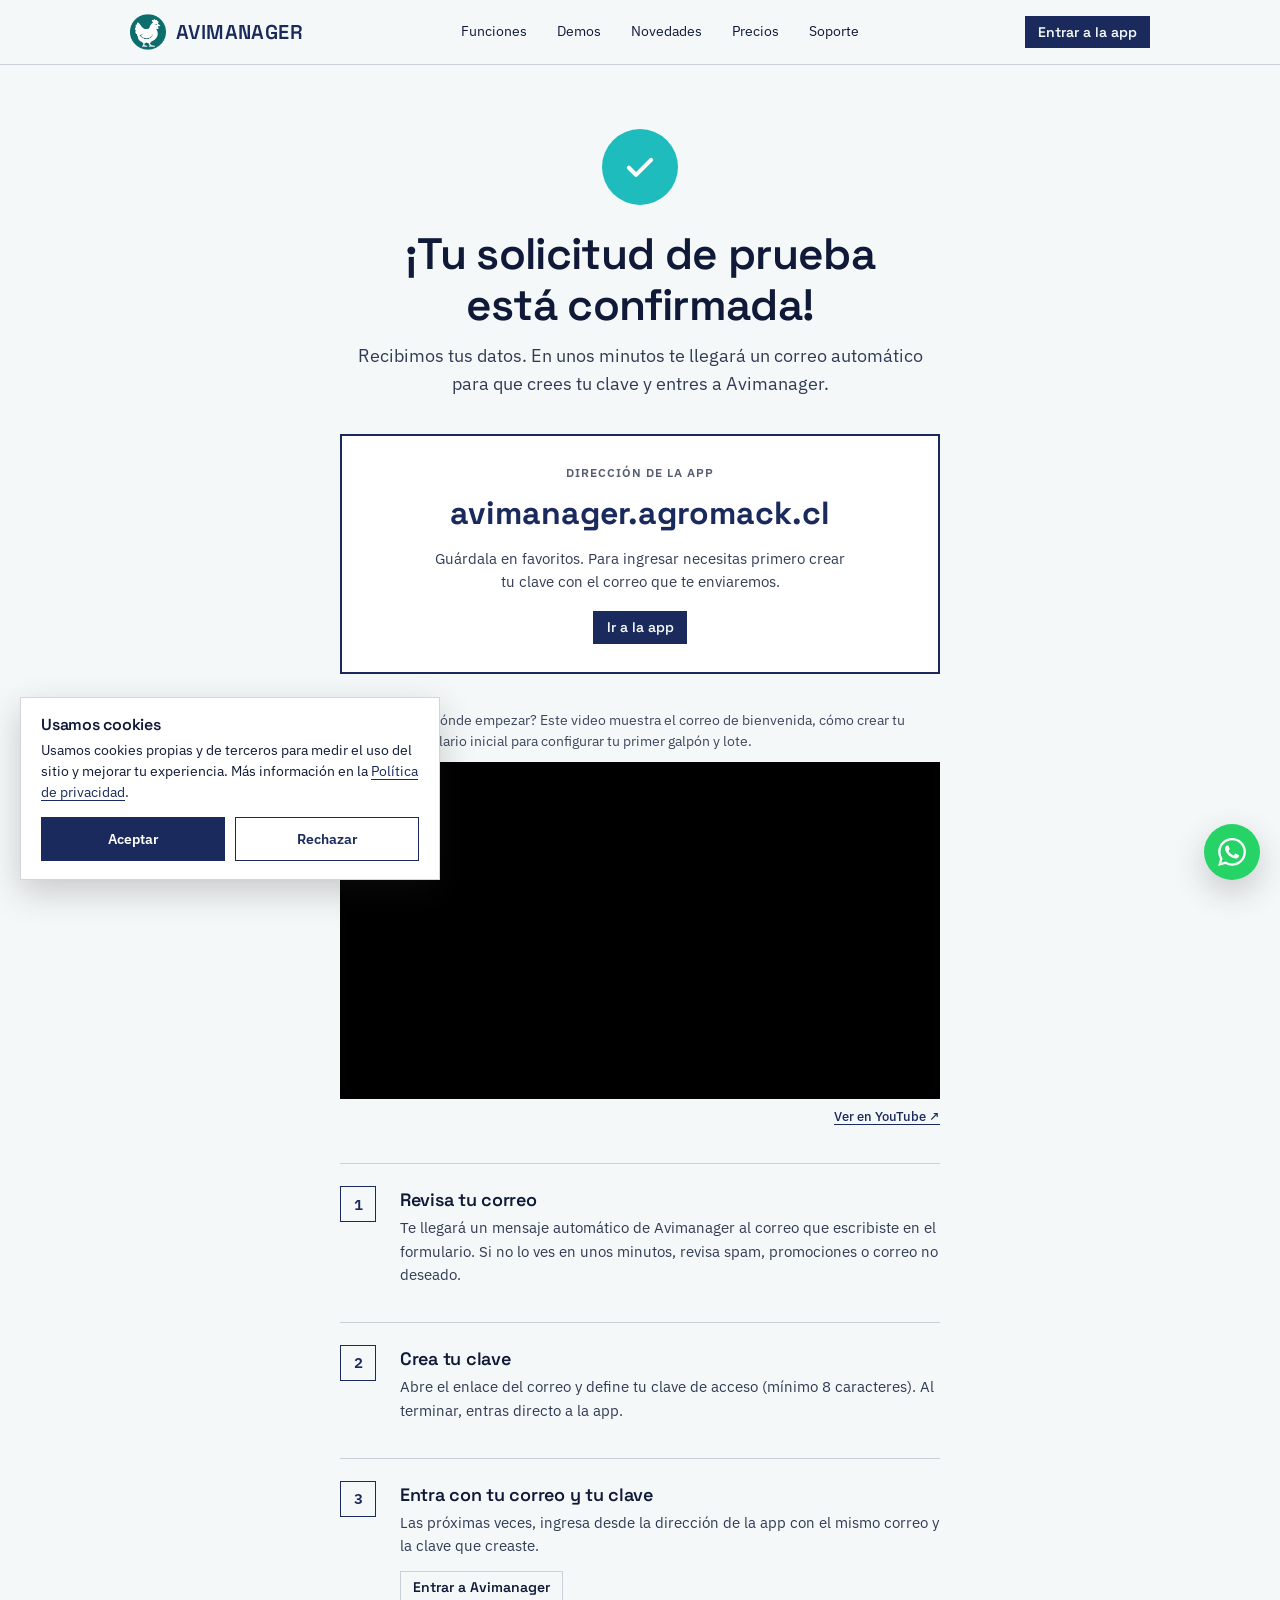
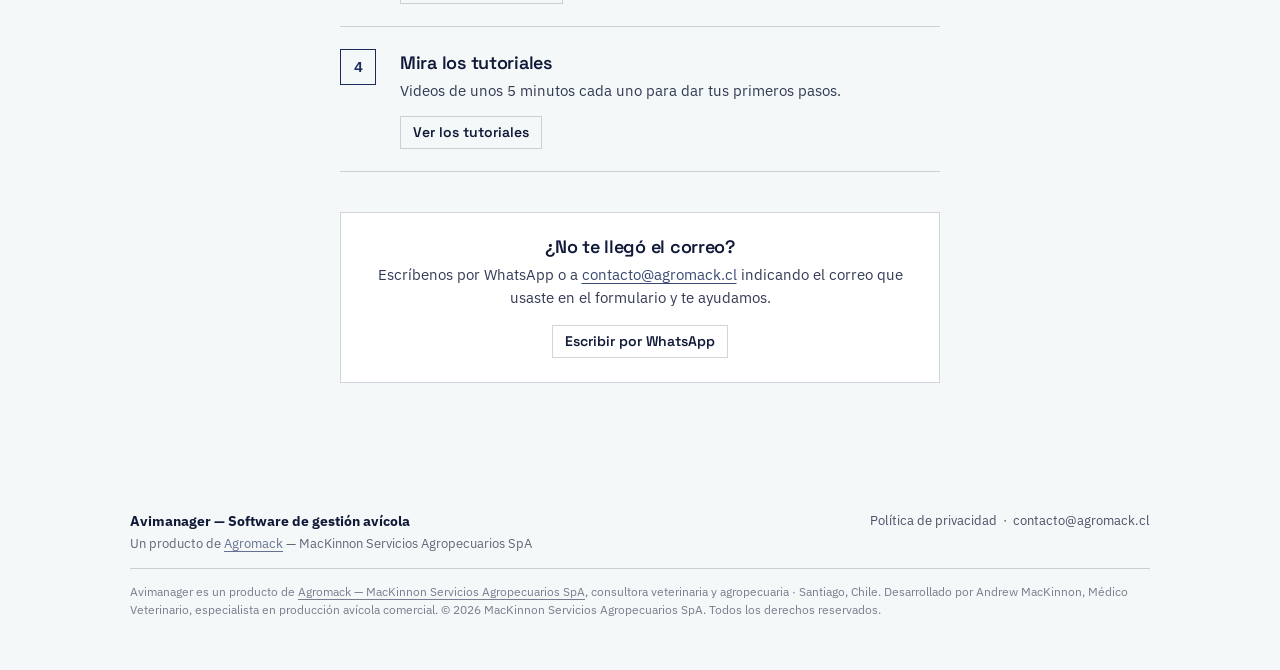
<file: prueba-confirmada.html>
<!doctype html>
<html lang="es">
<head>
<meta charset="utf-8">
<meta name="viewport" content="width=device-width, initial-scale=1.0">
<title>Prueba confirmada | Avimanager</title>
<meta name="description" content="Tu solicitud de prueba fue confirmada. Revisa tu correo para crear tu clave y entrar a Avimanager.">
<meta name="robots" content="noindex">
<link rel="icon" href="favicon.ico" sizes="any">
<link rel="icon" type="image/png" sizes="48x48" href="assets/img/favicon.png">
<link rel="icon" type="image/png" sizes="192x192" href="assets/img/favicon-192.png">
<link rel="icon" type="image/png" sizes="512x512" href="assets/img/favicon-512.png">
<link rel="apple-touch-icon" href="assets/img/apple-touch-icon.png">

<!-- Google tag (gtag.js) — GA4 de Avimanager -->
<script type="text/plain" data-consent-src="https://www.googletagmanager.com/gtag/js?id=G-YMJ07HMBLQ"></script>
<script>
  window.dataLayer = window.dataLayer || [];
  function gtag(){dataLayer.push(arguments);}
  gtag('js', new Date());
  gtag('config', 'G-YMJ07HMBLQ');
</script>

<!-- Meta Pixel — pixel de Avimanager -->
<script type="text/plain" data-consent>
!function(f,b,e,v,n,t,s)
{if(f.fbq)return;n=f.fbq=function(){n.callMethod?
n.callMethod.apply(n,arguments):n.queue.push(arguments)};
if(!f._fbq)f._fbq=n;n.push=n;n.loaded=!0;n.version='2.0';
n.queue=[];t=b.createElement(e);t.async=!0;
t.src=v;s=b.getElementsByTagName(e)[0];
s.parentNode.insertBefore(t,s)}(window, document,'script',
'https://connect.facebook.net/en_US/fbevents.js');
fbq('init', '1386238589918832');
fbq('track', 'PageView');
</script>

<link rel="preconnect" href="https://fonts.googleapis.com">
<link rel="preconnect" href="https://fonts.gstatic.com" crossorigin>
<link href="https://fonts.googleapis.com/css2?family=Space+Grotesk:wght@500;600;700&family=IBM+Plex+Sans:wght@400;500;600&display=swap" rel="stylesheet">

<link rel="stylesheet" href="assets/css/base.css?v=20261004d">
<link rel="stylesheet" href="assets/css/site.css?v=20261004d">
<style id="demos-css">
/* Reglas de la sección Demos incrustadas aquí para que se vean bien aunque site.css esté en caché */
.demo-tag{align-self:flex-start;font-size:11px;font-weight:600;letter-spacing:.06em;text-transform:uppercase;color:var(--color-accent-2-800);background:var(--color-accent-2-100);padding:3px 10px}
.demo-frame{position:relative;display:block;width:100%;aspect-ratio:16/9;background:#000}
.demo-frame iframe{position:absolute;inset:0;display:block;width:100%;height:100%;border:0}
.demo-card p a{color:var(--color-accent);font-weight:500}
.hero-shot{margin-inline:auto;max-width:340px;background:var(--color-surface);border:1px solid var(--color-divider);box-shadow:var(--shadow-md);line-height:0}
.hero-shot img{display:block;width:100%;height:auto}
.hero-grid .hero-access{justify-content:center}
@media (max-width:860px){.hero-shot{max-width:300px}}
.shots{display:grid;grid-template-columns:repeat(5,1fr);gap:16px;list-style:none;margin:0;padding:0}
.shot{display:flex;flex-direction:column;gap:8px;min-width:0}
.shot a{display:block;border:1px solid var(--color-divider);background:#fff;box-shadow:var(--shadow-md)}
.shot img{display:block;width:100%;aspect-ratio:560/1108;object-fit:contain;object-position:top;background:#fff}
.shot h3{font-size:15px;margin:6px 0 0}
.shot p{font-size:13px;line-height:1.45;opacity:.75;margin:0}
@media (max-width:900px){
  .shots{display:flex;overflow-x:auto;scroll-snap-type:x mandatory;gap:14px;padding-bottom:14px;-webkit-overflow-scrolling:touch}
  .shot{flex:0 0 68%;max-width:260px;scroll-snap-align:start}
}
.lb{position:fixed;inset:0;margin:0;padding:0;border:0;width:100%;height:100%;max-width:none;max-height:none;background:transparent;color:#fff}
.lb::backdrop{background:rgba(16,26,56,.78)}
.lb-box{position:relative;display:flex;flex-direction:column;align-items:center;justify-content:center;gap:10px;height:100%;padding:56px 16px 20px;box-sizing:border-box}
.lb-box img{display:block;width:auto;height:auto;max-width:min(88vw,380px);max-height:calc(100vh - 140px);max-height:calc(100dvh - 140px);background:#fff;box-shadow:0 12px 40px rgba(0,0,0,.45)}
.lb-cap{margin:0;font-size:14px;font-weight:500}
.lb-close{position:absolute;top:10px;right:10px;width:44px;height:44px;border:0;border-radius:50%;background:#fff;color:var(--color-accent);font-size:28px;line-height:1;cursor:pointer;display:grid;place-items:center;box-shadow:0 2px 10px rgba(0,0,0,.35)}
.lb-close:focus-visible{outline:3px solid var(--color-accent-2);outline-offset:2px}
body.lb-open{overflow:hidden}
</style>
<!-- Microsoft Clarity -->
<script type="text/plain" data-consent>
    (function(c,l,a,r,i,t,y){
        c[a]=c[a]||function(){(c[a].q=c[a].q||[]).push(arguments)};
        t=l.createElement(r);t.async=1;t.src="https://www.clarity.ms/tag/"+i;
        y=l.getElementsByTagName(r)[0];y.parentNode.insertBefore(t,y);
    })(window, document, "clarity", "script", "ysi7g1lk09");
</script>
<!-- End Microsoft Clarity -->
<style id="gracias-css">
.thanks{padding:64px 0 88px}
.thanks-wrap{max-width:680px;margin-inline:auto}
.thanks-head{text-align:center;margin-bottom:36px}
.thanks-check{width:76px;height:76px;border-radius:50%;background:var(--color-accent-2);color:#fff;display:grid;place-items:center;margin:0 auto 24px}
.thanks h1{font-size:clamp(30px,5vw,44px);line-height:1.15;margin:0 0 12px;text-wrap:balance}
.thanks-lead{font-size:18px;line-height:1.55;opacity:.85;margin:0 auto;max-width:52ch}
.thanks-steps{list-style:none;margin:0 0 40px;padding:0;border-top:1px solid var(--color-divider)}
.thanks-steps li{display:grid;grid-template-columns:44px 1fr;gap:16px;padding:22px 0;border-bottom:1px solid var(--color-divider)}
.thanks-num{width:36px;height:36px;border:1px solid var(--color-accent);color:var(--color-accent);display:grid;place-items:center;font-weight:600}
.thanks-steps h2{font-size:18px;margin:4px 0 6px}
.thanks-steps p{margin:0 0 14px;font-size:15px;line-height:1.55;opacity:.85}
.thanks-help{padding:24px;border:1px solid var(--color-divider);background:var(--color-surface);text-align:center}
.thanks-help h2{font-size:18px;margin:0 0 6px}
.thanks-help p{margin:0 0 16px;font-size:15px;line-height:1.55;opacity:.85}
.thanks .btn{display:inline-flex}
.thanks-access{text-align:center;padding:28px 24px;margin-bottom:36px;border:2px solid var(--color-accent);background:var(--color-surface)}
.thanks-access-label{margin:0 0 6px;font-size:12px;font-weight:600;letter-spacing:.08em;text-transform:uppercase;opacity:.7}
.thanks-access-url{display:block;font-family:"Space Grotesk",sans-serif;font-weight:700;font-size:clamp(22px,5.5vw,32px);color:var(--color-accent);text-decoration:none;word-break:break-all;margin-bottom:10px}
.thanks-access-url:hover{text-decoration:underline}
.thanks-access-note{margin:0 auto 18px;max-width:46ch;font-size:15px;line-height:1.5;opacity:.85}
@media (max-width:520px){.thanks{padding:40px 0 64px}.thanks-steps li{grid-template-columns:36px 1fr;gap:12px}}
.thanks-video{margin-bottom:36px}
.thanks-video-label{margin:0 0 10px;font-size:14px;line-height:1.5;opacity:.8}
.thanks-video-frame{position:relative;width:100%;aspect-ratio:16/9;background:#000}
.thanks-video-frame iframe{position:absolute;inset:0;width:100%;height:100%;border:0}
.thanks-video-yt{margin:8px 0 0;font-size:13px;text-align:right}.thanks-video-yt a{color:var(--color-accent);font-weight:500}
</style>
</head>
<body>

<a class="skip-link" href="#contenido">Saltar al contenido</a>
<header class="site-header">
  <div class="wrap">
    <a href="/" class="brand">
      <img src="assets/img/logo.png" alt="" width="36" height="36">
      Avimanager
    </a>
    <nav class="site-nav" aria-label="Navegación principal">
      <a href="index.html#funciones">Funciones</a>
      <a href="index.html#demos">Demos</a>
      <a href="index.html#novedades">Novedades</a>
      <a href="index.html#precios">Precios</a>
      <a href="index.html#soporte">Soporte</a>
    </nav>
    <a href="https://avimanager.agromack.cl/" class="btn btn-primary header-cta" target="_blank" rel="noopener">
      Entrar a la app
    </a>
  </div>
</header>

<main id="contenido">
  <section class="thanks">
    <div class="wrap thanks-wrap">

      <div class="thanks-head">
        <div class="thanks-check" aria-hidden="true">
          <svg width="38" height="38" viewBox="0 0 24 24" fill="none" stroke="currentColor" stroke-width="2.6" stroke-linecap="round" stroke-linejoin="round"><path d="M5 12.5l4.5 4.5L19 7.5"/></svg>
        </div>
        <h1>¡Tu solicitud de prueba está confirmada!</h1>
        <p class="thanks-lead">Recibimos tus datos. En unos minutos te llegará un correo automático para que crees tu clave y entres a Avimanager.</p>
      </div>

      <div class="thanks-access">
        <p class="thanks-access-label">Dirección de la app</p>
        <a class="thanks-access-url" href="https://avimanager.agromack.cl/" data-go="app">avimanager.agromack.cl</a>
        <p class="thanks-access-note">Guárdala en favoritos. Para ingresar necesitas primero crear tu clave con el correo que te enviaremos.</p>
        <a class="btn btn-primary" href="https://avimanager.agromack.cl/" data-go="app">Ir a la app</a>
      </div>

      <div class="thanks-video">
        <p class="thanks-video-label">¿No sabes por dónde empezar? Este video muestra el correo de bienvenida, cómo crear tu clave y el formulario inicial para configurar tu primer galpón y lote.</p>
        <div class="thanks-video-frame">
          <iframe src="https://www.youtube.com/embed/pTIotSib4YQ?si=5TqXGfBB3xgw6l_3" title="Primer ingreso a Avimanager: correo, clave y configuración inicial" frameborder="0" allow="accelerometer; autoplay; clipboard-write; encrypted-media; gyroscope; picture-in-picture; web-share" referrerpolicy="strict-origin-when-cross-origin" allowfullscreen loading="lazy"></iframe>
        </div>
        <p class="thanks-video-yt"><a href="https://www.youtube.com/watch?v=pTIotSib4YQ" target="_blank" rel="noopener">Ver en YouTube ↗</a></p>
      </div>

      <ol class="thanks-steps">
        <li>
          <span class="thanks-num">1</span>
          <div>
            <h2>Revisa tu correo</h2>
            <p>Te llegará un mensaje automático de Avimanager al correo que escribiste en el formulario. Si no lo ves en unos minutos, revisa spam, promociones o correo no deseado.</p>
          </div>
        </li>
        <li>
          <span class="thanks-num">2</span>
          <div>
            <h2>Crea tu clave</h2>
            <p>Abre el enlace del correo y define tu clave de acceso (mínimo 8 caracteres). Al terminar, entras directo a la app.</p>
          </div>
        </li>
        <li>
          <span class="thanks-num">3</span>
          <div>
            <h2>Entra con tu correo y tu clave</h2>
            <p>Las próximas veces, ingresa desde la dirección de la app con el mismo correo y la clave que creaste.</p>
            <a class="btn btn-secondary" href="https://avimanager.agromack.cl/" data-go="app">Entrar a Avimanager</a>
          </div>
        </li>
        <li>
          <span class="thanks-num">4</span>
          <div>
            <h2>Mira los tutoriales</h2>
            <p>Videos de unos 5 minutos cada uno para dar tus primeros pasos.</p>
            <a class="btn btn-secondary" href="https://www.youtube.com/playlist?list=PLrZO8-rk7VWa0YozI6Puo1mG5ppx3NQ47" target="_blank" rel="noopener" data-go="tutoriales">Ver los tutoriales</a>
          </div>
        </li>
      </ol>

      <div class="thanks-help">
        <h2>¿No te llegó el correo?</h2>
        <p>Escríbenos por WhatsApp o a <a href="mailto:contacto@agromack.cl">contacto@agromack.cl</a> indicando el correo que usaste en el formulario y te ayudamos.</p>
        <a class="btn btn-secondary" href="https://wa.me/56936796647?text=Hola%2C%20ped%C3%AD%20la%20prueba%20de%20Avimanager%20y%20no%20me%20lleg%C3%B3%20el%20correo" target="_blank" rel="noopener" data-wa="prueba">Escribir por WhatsApp</a>
      </div>

    </div>
  </section>
</main>

<footer class="site-footer">
  <div class="wrap">
    <div class="site-footer-top">
      <div class="site-footer-brand">
        Avimanager — Software de gestión avícola
        <span>Un producto de <a href="https://agromack.cl" target="_blank" rel="noopener">Agromack</a> — MacKinnon Servicios Agropecuarios SpA</span>
      </div>
      <div class="site-footer-contact">
        <a href="privacidad.html">Política de privacidad</a> &nbsp;·&nbsp; <a href="mailto:contacto@agromack.cl">contacto@agromack.cl</a>
      </div>
    </div>
    <hr class="site-footer-divider">
    <p class="site-footer-bottom">
      Avimanager es un producto de <a href="https://agromack.cl" target="_blank" rel="noopener">Agromack — MacKinnon Servicios Agropecuarios SpA</a>,
      consultora veterinaria y agropecuaria · Santiago, Chile.
      Desarrollado por Andrew MacKinnon, Médico Veterinario, especialista en producción avícola comercial.
      © 2026 MacKinnon Servicios Agropecuarios SpA. Todos los derechos reservados.
    </p>
  </div>
</footer>

<script>
(function () {
  function fb() { try { if (typeof fbq  === 'function') fbq.apply(null, arguments); } catch (e) {} }
  function ga() { try { if (typeof gtag === 'function') gtag.apply(null, arguments); } catch (e) {} }

  // Solicitud de prueba confirmada: se registra una sola vez por sesión (evita doble conteo al recargar)
  var done = false;
  try { done = sessionStorage.getItem('av_prueba_registrada') === '1'; } catch (e) {}
  if (!done) {
    fb('track', 'StartTrial', { content_name: 'prueba_tally' });
    ga('event', 'start_trial', { method: 'tally' });
    try { sessionStorage.setItem('av_prueba_registrada', '1'); } catch (e) {}
  }

  document.addEventListener('click', function (e) {
    var a = e.target.closest('[data-wa]');
    if (!a) return;
    fb('track', 'Contact', { content_name: 'whatsapp', content_category: 'prueba_confirmada' });
    ga('event', 'whatsapp_click', { location: 'prueba_confirmada' });
  });
})();
</script>

<script src="assets/js/wa-float.js"></script>
<script src="assets/js/cookies.js"></script>
</body>
</html>
</file>
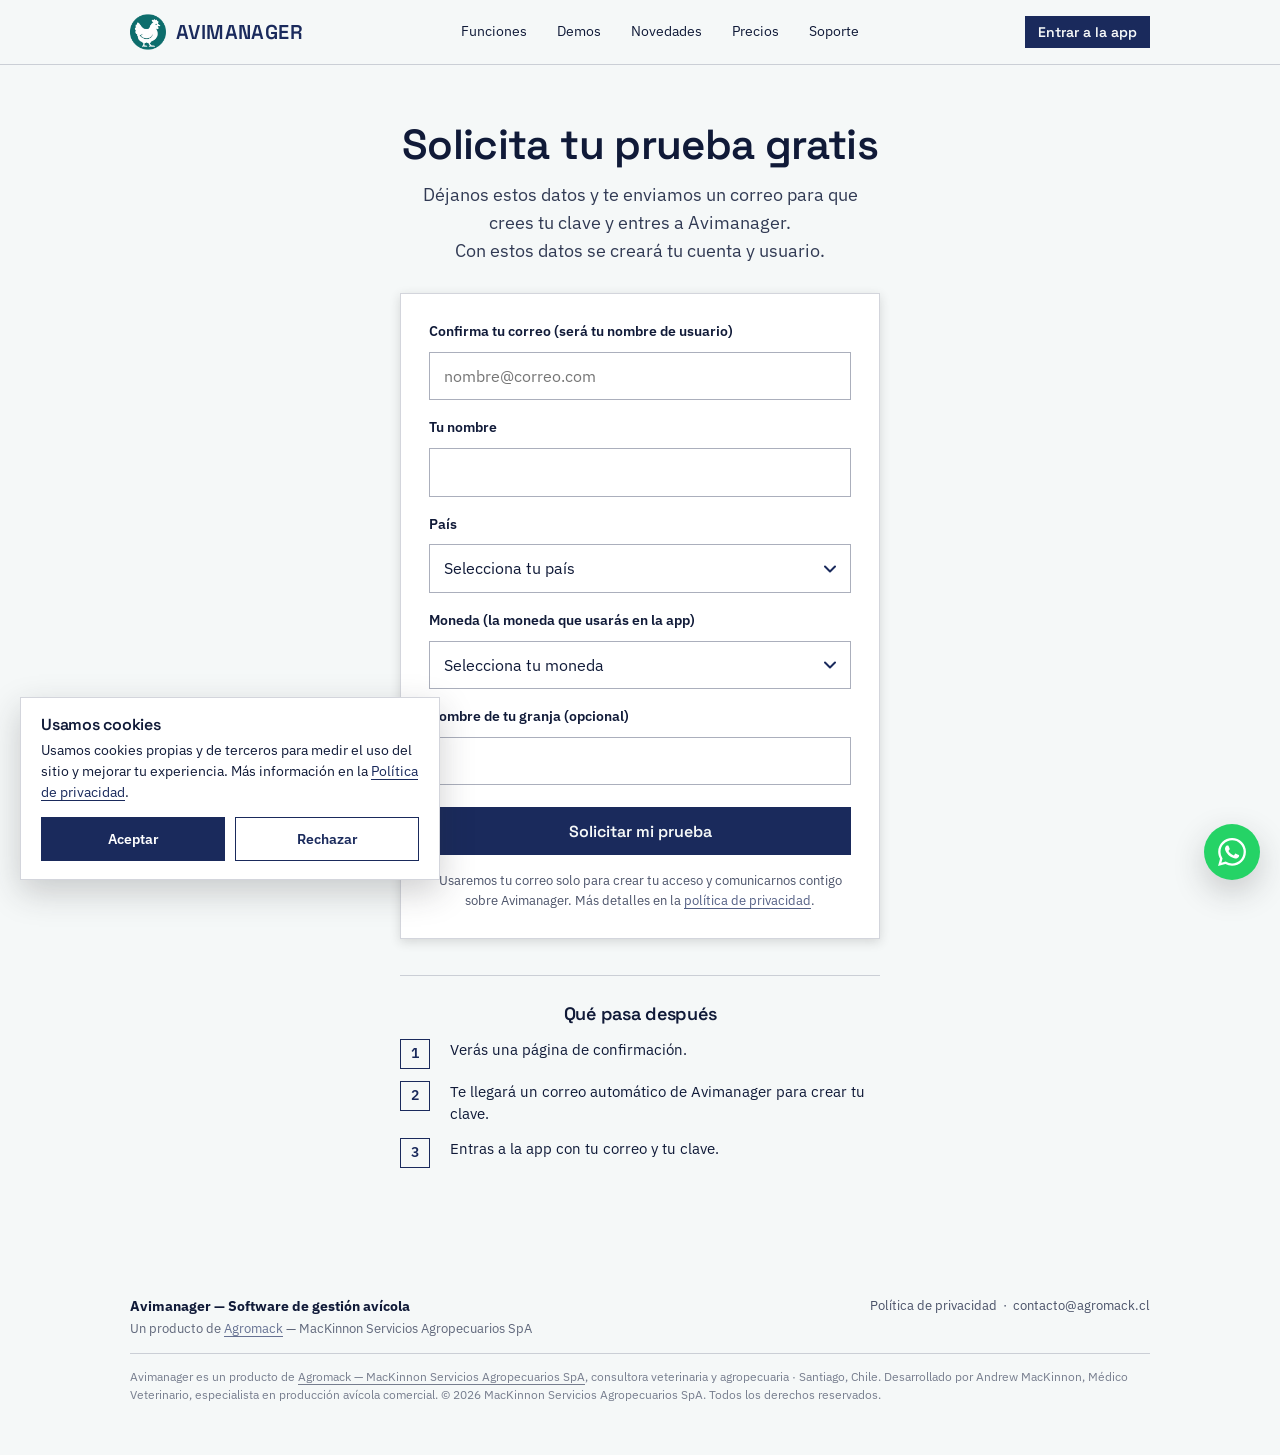
<file: prueba-directa.html>
<!doctype html>
<html lang="es">
<head>
<meta charset="utf-8">
<meta name="viewport" content="width=device-width, initial-scale=1.0">
<title>Solicita tu prueba gratis | Avimanager</title>
<meta name="description" content="Solicita tu prueba gratis de Avimanager. Déjanos tu correo y país, y te enviamos un correo para crear tu clave.">
<meta name="robots" content="noindex">
<link rel="icon" href="favicon.ico" sizes="any">
<link rel="icon" type="image/png" sizes="48x48" href="assets/img/favicon.png">
<link rel="icon" type="image/png" sizes="192x192" href="assets/img/favicon-192.png">
<link rel="icon" type="image/png" sizes="512x512" href="assets/img/favicon-512.png">
<link rel="apple-touch-icon" href="assets/img/apple-touch-icon.png">

<!-- Google tag (gtag.js) — GA4 de Avimanager -->
<script type="text/plain" data-consent-src="https://www.googletagmanager.com/gtag/js?id=G-YMJ07HMBLQ"></script>
<script>
  window.dataLayer = window.dataLayer || [];
  function gtag(){dataLayer.push(arguments);}
  gtag('js', new Date());
  gtag('config', 'G-YMJ07HMBLQ');
</script>

<!-- Microsoft Clarity -->
<script type="text/plain" data-consent>
    (function(c,l,a,r,i,t,y){
        c[a]=c[a]||function(){(c[a].q=c[a].q||[]).push(arguments)};
        t=l.createElement(r);t.async=1;t.src="https://www.clarity.ms/tag/"+i;
        y=l.getElementsByTagName(r)[0];y.parentNode.insertBefore(t,y);
    })(window, document, "clarity", "script", "ysi7g1lk09");
</script>
<!-- End Microsoft Clarity -->

<link rel="preconnect" href="https://fonts.googleapis.com">
<link rel="preconnect" href="https://fonts.gstatic.com" crossorigin>
<link href="https://fonts.googleapis.com/css2?family=Space+Grotesk:wght@500;600;700&family=IBM+Plex+Sans:wght@400;500;600&display=swap" rel="stylesheet">

<link rel="stylesheet" href="assets/css/base.css?v=20261004d">
<link rel="stylesheet" href="assets/css/site.css?v=20261004d">
<style id="demos-css">
/* Reglas de la sección Demos incrustadas aquí para que se vean bien aunque site.css esté en caché */
.demo-tag{align-self:flex-start;font-size:11px;font-weight:600;letter-spacing:.06em;text-transform:uppercase;color:var(--color-accent-2-800);background:var(--color-accent-2-100);padding:3px 10px}
.demo-frame{position:relative;display:block;width:100%;aspect-ratio:16/9;background:#000}
.demo-frame iframe{position:absolute;inset:0;display:block;width:100%;height:100%;border:0}
.demo-card p a{color:var(--color-accent);font-weight:500}
.hero-shot{margin-inline:auto;max-width:340px;background:var(--color-surface);border:1px solid var(--color-divider);box-shadow:var(--shadow-md);line-height:0}
.hero-shot img{display:block;width:100%;height:auto}
.hero-grid .hero-access{justify-content:center}
@media (max-width:860px){.hero-shot{max-width:300px}}
.shots{display:grid;grid-template-columns:repeat(5,1fr);gap:16px;list-style:none;margin:0;padding:0}
.shot{display:flex;flex-direction:column;gap:8px;min-width:0}
.shot a{display:block;border:1px solid var(--color-divider);background:#fff;box-shadow:var(--shadow-md)}
.shot img{display:block;width:100%;aspect-ratio:560/1108;object-fit:contain;object-position:top;background:#fff}
.shot h3{font-size:15px;margin:6px 0 0}
.shot p{font-size:13px;line-height:1.45;opacity:.75;margin:0}
@media (max-width:900px){
  .shots{display:flex;overflow-x:auto;scroll-snap-type:x mandatory;gap:14px;padding-bottom:14px;-webkit-overflow-scrolling:touch}
  .shot{flex:0 0 68%;max-width:260px;scroll-snap-align:start}
}
.lb{position:fixed;inset:0;margin:0;padding:0;border:0;width:100%;height:100%;max-width:none;max-height:none;background:transparent;color:#fff}
.lb::backdrop{background:rgba(16,26,56,.78)}
.lb-box{position:relative;display:flex;flex-direction:column;align-items:center;justify-content:center;gap:10px;height:100%;padding:56px 16px 20px;box-sizing:border-box}
.lb-box img{display:block;width:auto;height:auto;max-width:min(88vw,380px);max-height:calc(100vh - 140px);max-height:calc(100dvh - 140px);background:#fff;box-shadow:0 12px 40px rgba(0,0,0,.45)}
.lb-cap{margin:0;font-size:14px;font-weight:500}
.lb-close{position:absolute;top:10px;right:10px;width:44px;height:44px;border:0;border-radius:50%;background:#fff;color:var(--color-accent);font-size:28px;line-height:1;cursor:pointer;display:grid;place-items:center;box-shadow:0 2px 10px rgba(0,0,0,.35)}
.lb-close:focus-visible{outline:3px solid var(--color-accent-2);outline-offset:2px}
body.lb-open{overflow:hidden}
</style>
<style id="gracias-css">
.thanks{padding:64px 0 88px}
.thanks-wrap{max-width:680px;margin-inline:auto}
.thanks-head{text-align:center;margin-bottom:36px}
.thanks-check{width:76px;height:76px;border-radius:50%;background:var(--color-accent-2);color:#fff;display:grid;place-items:center;margin:0 auto 24px}
.thanks h1{font-size:clamp(30px,5vw,44px);line-height:1.15;margin:0 0 12px;text-wrap:balance}
.thanks-lead{font-size:18px;line-height:1.55;opacity:.85;margin:0 auto;max-width:52ch}
.thanks-steps{list-style:none;margin:0 0 40px;padding:0;border-top:1px solid var(--color-divider)}
.thanks-steps li{display:grid;grid-template-columns:44px 1fr;gap:16px;padding:22px 0;border-bottom:1px solid var(--color-divider)}
.thanks-num{width:36px;height:36px;border:1px solid var(--color-accent);color:var(--color-accent);display:grid;place-items:center;font-weight:600}
.thanks-steps h2{font-size:18px;margin:4px 0 6px}
.thanks-steps p{margin:0 0 14px;font-size:15px;line-height:1.55;opacity:.85}
.thanks-help{padding:24px;border:1px solid var(--color-divider);background:var(--color-surface);text-align:center}
.thanks-help h2{font-size:18px;margin:0 0 6px}
.thanks-help p{margin:0 0 16px;font-size:15px;line-height:1.55;opacity:.85}
.thanks .btn{display:inline-flex}
.thanks-access{text-align:center;padding:28px 24px;margin-bottom:36px;border:2px solid var(--color-accent);background:var(--color-surface)}
.thanks-access-label{margin:0 0 6px;font-size:12px;font-weight:600;letter-spacing:.08em;text-transform:uppercase;opacity:.7}
.thanks-access-url{display:block;font-family:"Space Grotesk",sans-serif;font-weight:700;font-size:clamp(22px,5.5vw,32px);color:var(--color-accent);text-decoration:none;word-break:break-all;margin-bottom:10px}
.thanks-access-url:hover{text-decoration:underline}
.thanks-access-note{margin:0 auto 18px;max-width:46ch;font-size:15px;line-height:1.5;opacity:.85}
@media (max-width:520px){.thanks{padding:40px 0 64px}.thanks-steps li{grid-template-columns:36px 1fr;gap:12px}}

.trial{padding:56px 0 88px}
.trial-wrap{max-width:560px;margin-inline:auto}
.trial-head{text-align:center;margin-bottom:28px}
.trial-head h1{font-size:clamp(30px,5vw,42px);line-height:1.15;margin:0 0 12px;text-wrap:balance}
.trial-head p{font-size:18px;line-height:1.55;opacity:.85;margin:0 auto;max-width:48ch}
.trial-card{background:var(--color-surface);border:1px solid var(--color-divider);box-shadow:var(--shadow-md);padding:28px}
.trial-card .ml-form-embedContainer{width:100%}
.trial-card .ml-form-fieldRow{margin:0 0 18px}
.trial-card .ml-form-fieldRow.ml-last-item{margin-bottom:22px}
.trial-card label{display:block;margin:0 0 6px;font-size:14px;font-weight:600;line-height:1.35;color:var(--color-text)}
.trial-card input[type=email],.trial-card input[type=text],.trial-card select{display:block;width:100%;box-sizing:border-box;margin:0;padding:12px 14px;font:inherit;font-size:16px;line-height:1.4;color:var(--color-text);background:#fff;border:1px solid color-mix(in srgb,#0F1B40 35%,transparent);border-radius:0;-webkit-appearance:none;appearance:none}
.trial-card select{padding-right:40px;background:#fff url("data:image/svg+xml,%3Csvg xmlns='http://www.w3.org/2000/svg' width='12' height='8' viewBox='0 0 12 8' fill='none' stroke='%231A2A5C' stroke-width='2' stroke-linecap='round' stroke-linejoin='round'%3E%3Cpath d='M1 1.5l5 5 5-5'/%3E%3C/svg%3E") no-repeat right 14px center}
.trial-card input:focus,.trial-card select:focus{outline:3px solid var(--color-accent-2);outline-offset:0;border-color:var(--color-accent)}
.trial-card .ml-error input,.trial-card .ml-error select{border-color:#c0392b}
.trial-card .ml-error label:first-child{color:#c0392b}
.trial-card label.error,.trial-card .error-message{display:block;margin:6px 0 0;font-size:13px;font-weight:500;color:#c0392b}
.trial-card .ml-form-embedSubmit{margin:0}
.trial-card .ml-form-embedSubmit .btn{width:100%;justify-content:center;min-height:48px;font-size:16px;cursor:pointer}
.trial-card .ml-form-embedSubmit button.loading{display:none}
.trial-card .ml-form-embedSubmit button.loading:not([style*="none"]){display:inline-flex}
.ml-form-embedSubmitLoad{display:inline-block;width:20px;height:20px}
.ml-form-embedSubmitLoad:after{content:" ";display:block;width:11px;height:11px;margin:1px;border-radius:50%;border:4px solid #fff;border-color:#fff #fff #fff transparent;animation:mlspin 1.2s linear infinite}
@keyframes mlspin{to{transform:rotate(360deg)}}
.sr-only{position:absolute;width:1px;height:1px;padding:0;margin:-1px;overflow:hidden;clip:rect(0,0,0,0);border:0}
.trial-note{margin:16px 0 0;font-size:13px;line-height:1.5;opacity:.75;text-align:center}
.trial-note a{text-decoration:underline}
.trial-after{margin-top:36px;padding-top:28px;border-top:1px solid var(--color-divider)}
.trial-after h2{font-size:18px;margin:0 0 14px;text-align:center}
.trial-after ol{margin:0;padding:0;list-style:none;display:grid;gap:12px}
.trial-after li{display:grid;grid-template-columns:36px 1fr;gap:14px;align-items:start;font-size:15px;line-height:1.5}
.trial-after li span{width:30px;height:30px;border:1px solid var(--color-accent);color:var(--color-accent);display:grid;place-items:center;font-weight:600;font-size:14px}
@media (max-width:520px){.trial{padding:36px 0 64px}.trial-card{padding:20px 16px}.trial-head p{font-size:17px}}
</style>
</head>
<body>

<a class="skip-link" href="#contenido">Saltar al contenido</a>
<header class="site-header">
  <div class="wrap">
    <a href="/" class="brand">
      <img src="assets/img/logo.png" alt="" width="36" height="36">
      Avimanager
    </a>
    <nav class="site-nav" aria-label="Navegación principal">
      <a href="index.html#funciones">Funciones</a>
      <a href="index.html#demos">Demos</a>
      <a href="index.html#novedades">Novedades</a>
      <a href="index.html#precios">Precios</a>
      <a href="index.html#soporte">Soporte</a>
    </nav>
    <a href="https://avimanager.agromack.cl/" class="btn btn-primary header-cta" target="_blank" rel="noopener">
      Entrar a la app
    </a>
  </div>
</header>

<main id="contenido">
  <section class="trial">
    <div class="wrap trial-wrap">

      <div class="trial-head">
        <h1>Solicita tu prueba gratis</h1>
        <p>Déjanos estos datos y te enviamos un correo para que crees tu clave y entres a Avimanager.</p>
                <p>Con estos datos se creará tu cuenta y usuario.</p>
      </div>

      <div class="trial-card">
        <div id="mlb2-47046773" class="ml-form-embedContainer ml-subscribe-form ml-subscribe-form-47046773">
          <div class="ml-form-embedBody ml-form-embedBodyDefault row-form">
            <form class="ml-block-form" id="trialForm" action="https://assets.mailerlite.com/jsonp/2057335/forms/201140341068268701/subscribe" data-code="" method="post" target="_blank" novalidate>
              <div class="ml-form-formContent">

                <div class="ml-form-fieldRow">
                  <div class="ml-field-group ml-field-email ml-validate-email ml-validate-required">
                    <label for="trial-email">Confirma tu correo (será tu nombre de usuario)</label>
                    <input id="trial-email" aria-label="email" aria-required="true" type="email" class="form-control" data-inputmask="" name="fields[email]" placeholder="nombre@correo.com" autocomplete="email" inputmode="email">
                  </div>
                </div>

                <div class="ml-form-fieldRow">
                  <div class="ml-field-group ml-field-name ml-validate-required">
                    <label for="trial-name">Tu nombre</label>
                    <input id="trial-name" aria-label="name" aria-required="true" type="text" class="form-control" data-inputmask="" name="fields[name]" placeholder="" autocomplete="given-name">
                  </div>
                </div>

                <div class="ml-form-fieldRow">
                  <div class="ml-field-group ml-field-country ml-validate-required">
                    <label for="trial-country">País</label>
                    <select id="trial-country" class="custom-select" name="fields[country]" aria-label="country" aria-required="true">
                      <option value="">Selecciona tu país</option>
                      <option>Chile</option>
                      <option>México</option>
                      <option>Perú</option>
                      <option>Colombia</option>
                      <option>Argentina</option>
                      <option>Otro</option>
                    </select>
                  </div>
                </div>

                <div class="ml-form-fieldRow">
                  <div class="ml-field-group ml-field-moneda ml-validate-required">
                    <label for="trial-moneda">Moneda (la moneda que usarás en la app)</label>
                    <select id="trial-moneda" class="custom-select" name="fields[moneda]" aria-label="moneda" aria-required="true">
                      <option value="">Selecciona tu moneda</option>
                      <option>CLP</option>
                      <option>MXN</option>
                      <option>PEN</option>
                      <option>COP</option>
                      <option>ARS</option>
                      <option>USD</option>
                    </select>
                  </div>
                </div>

                <div class="ml-form-fieldRow ml-last-item">
                  <div class="ml-field-group ml-field-empresa">
                    <label for="trial-empresa">Nombre de tu granja (opcional)</label>
                    <input id="trial-empresa" aria-label="empresa" type="text" class="form-control" data-inputmask="" name="fields[empresa]" placeholder="" autocomplete="organization">
                  </div>
                </div>

              </div>

              <input type="hidden" name="ml-submit" value="1">

              <div class="ml-form-embedSubmit">
                <button type="submit" class="primary btn btn-primary">Solicitar mi prueba</button>
                <button disabled="disabled" style="display: none;" type="button" class="loading btn btn-primary">
                  <div class="ml-form-embedSubmitLoad"></div>
                  <span class="sr-only">Enviando…</span>
                </button>
              </div>

              <input type="hidden" name="anticsrf" value="true">
            </form>
          </div>

          <div class="ml-form-successBody row-success" style="display: none">
            <div class="ml-form-successContent">
              <p>Recibimos tus datos. Te estamos llevando a la confirmación…</p>
            </div>
          </div>
        </div>

        <p class="trial-note">Usaremos tu correo solo para crear tu acceso y comunicarnos contigo sobre Avimanager. Más detalles en la <a href="privacidad.html">política de privacidad</a>.</p>
      </div>

      <div class="trial-after">
        <h2>Qué pasa después</h2>
        <ol>
          <li><span>1</span><div>Verás una página de confirmación.</div></li>
          <li><span>2</span><div>Te llegará un correo automático de Avimanager para crear tu clave.</div></li>
          <li><span>3</span><div>Entras a la app con tu correo y tu clave.</div></li>
        </ol>
      </div>

    </div>
  </section>
</main>

<footer class="site-footer">
  <div class="wrap">
    <div class="site-footer-top">
      <div class="site-footer-brand">
        Avimanager — Software de gestión avícola
        <span>Un producto de <a href="https://agromack.cl" target="_blank" rel="noopener">Agromack</a> — MacKinnon Servicios Agropecuarios SpA</span>
      </div>
      <div class="site-footer-contact">
        <a href="privacidad.html">Política de privacidad</a> &nbsp;·&nbsp; <a href="mailto:contacto@agromack.cl">contacto@agromack.cl</a>
      </div>
    </div>
    <hr class="site-footer-divider">
    <p class="site-footer-bottom">
      Avimanager es un producto de <a href="https://agromack.cl" target="_blank" rel="noopener">Agromack — MacKinnon Servicios Agropecuarios SpA</a>,
      consultora veterinaria y agropecuaria · Santiago, Chile.
      Desarrollado por Andrew MacKinnon, Médico Veterinario, especialista en producción avícola comercial.
      © 2026 MacKinnon Servicios Agropecuarios SpA. Todos los derechos reservados.
    </p>
  </div>
</footer>

<script>
  // MailerLite llama a esta función cuando el envío fue exitoso: registra el evento y lleva a la página de confirmación.
  var THANKS_URL = 'prueba-confirmada.html';
  var _going = false;
  function ml_webform_success_47046773() {
    if (_going) return;
    _going = true;
    try { if (typeof gtag === 'function') gtag('event', 'generate_lead', { lead_source: 'solicitud_prueba_directa' }); } catch (e) {}
    var ok = document.querySelector('.ml-subscribe-form-47046773 .row-success'),
        fm = document.querySelector('.ml-subscribe-form-47046773 .row-form');
    if (ok) ok.style.display = 'block';
    if (fm) fm.style.display = 'none';
    setTimeout(function () { window.location.href = THANKS_URL; }, 350);
  }
</script>
<script src="https://groot.mailerlite.com/js/w/webforms.min.js?v83147fa8ce2d95cb73ece7f28b469519" type="text/javascript"></script>
<script>fetch("https://assets.mailerlite.com/jsonp/2057335/forms/201140341068268701/takel").catch(function(){})</script>

<script src="assets/js/wa-float.js" data-track></script>
<script src="assets/js/cookies.js"></script>
</body>
</html>
</file>
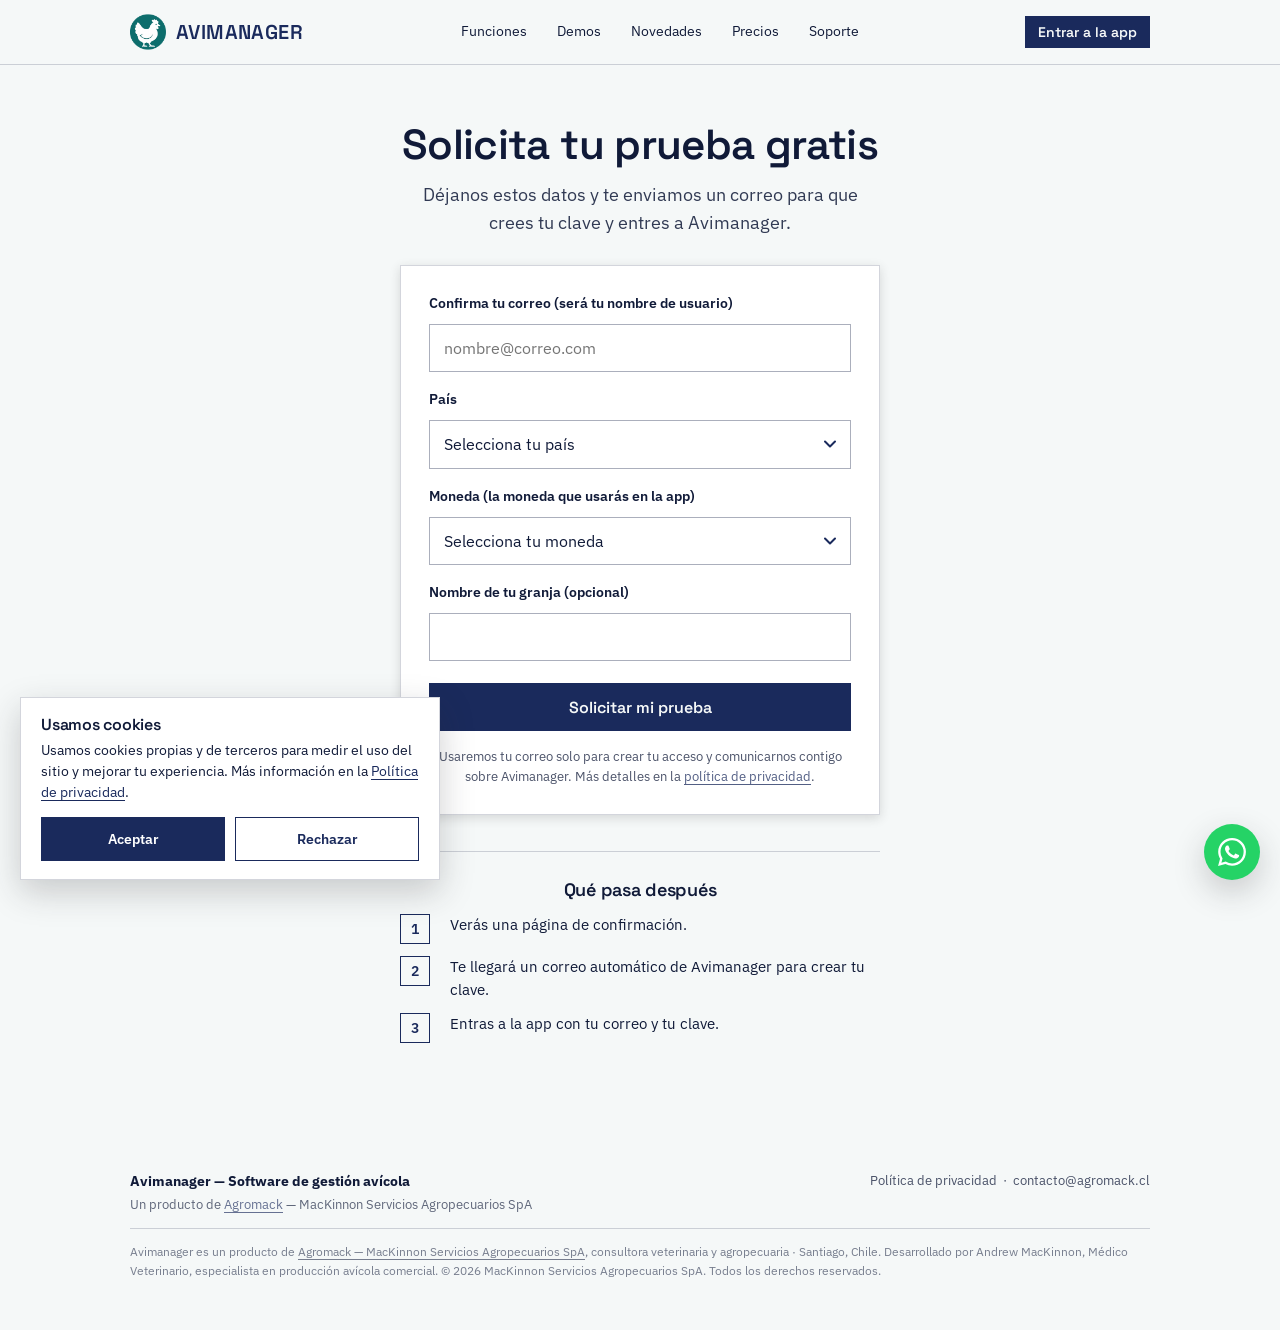
<file: solicitar-prueba.html>
<!doctype html>
<html lang="es">
<head>
<meta charset="utf-8">
<meta name="viewport" content="width=device-width, initial-scale=1.0">
<title>Solicita tu prueba gratis | Avimanager</title>
<meta name="description" content="Solicita tu prueba gratis de Avimanager. Déjanos tu correo y país, y te enviamos un correo para crear tu clave.">
<meta name="robots" content="noindex">
<link rel="icon" href="favicon.ico" sizes="any">
<link rel="icon" type="image/png" sizes="48x48" href="assets/img/favicon.png">
<link rel="icon" type="image/png" sizes="192x192" href="assets/img/favicon-192.png">
<link rel="icon" type="image/png" sizes="512x512" href="assets/img/favicon-512.png">
<link rel="apple-touch-icon" href="assets/img/apple-touch-icon.png">

<!-- Google tag (gtag.js) — GA4 de Avimanager -->
<script type="text/plain" data-consent-src="https://www.googletagmanager.com/gtag/js?id=G-YMJ07HMBLQ"></script>
<script>
  window.dataLayer = window.dataLayer || [];
  function gtag(){dataLayer.push(arguments);}
  gtag('js', new Date());
  gtag('config', 'G-YMJ07HMBLQ');
</script>

<!-- Meta Pixel — pixel de Avimanager -->
<script type="text/plain" data-consent>
!function(f,b,e,v,n,t,s)
{if(f.fbq)return;n=f.fbq=function(){n.callMethod?
n.callMethod.apply(n,arguments):n.queue.push(arguments)};
if(!f._fbq)f._fbq=n;n.push=n;n.loaded=!0;n.version='2.0';
n.queue=[];t=b.createElement(e);t.async=!0;
t.src=v;s=b.getElementsByTagName(e)[0];
s.parentNode.insertBefore(t,s)}(window, document,'script',
'https://connect.facebook.net/en_US/fbevents.js');
fbq('init', '1386238589918832');
fbq('track', 'PageView');
</script>

<link rel="preconnect" href="https://fonts.googleapis.com">
<link rel="preconnect" href="https://fonts.gstatic.com" crossorigin>
<link href="https://fonts.googleapis.com/css2?family=Space+Grotesk:wght@500;600;700&family=IBM+Plex+Sans:wght@400;500;600&display=swap" rel="stylesheet">

<link rel="stylesheet" href="assets/css/base.css?v=20261004d">
<link rel="stylesheet" href="assets/css/site.css?v=20261004d">
<style id="demos-css">
/* Reglas de la sección Demos incrustadas aquí para que se vean bien aunque site.css esté en caché */
.demo-tag{align-self:flex-start;font-size:11px;font-weight:600;letter-spacing:.06em;text-transform:uppercase;color:var(--color-accent-2-800);background:var(--color-accent-2-100);padding:3px 10px}
.demo-frame{position:relative;display:block;width:100%;aspect-ratio:16/9;background:#000}
.demo-frame iframe{position:absolute;inset:0;display:block;width:100%;height:100%;border:0}
.demo-card p a{color:var(--color-accent);font-weight:500}
.hero-shot{margin-inline:auto;max-width:340px;background:var(--color-surface);border:1px solid var(--color-divider);box-shadow:var(--shadow-md);line-height:0}
.hero-shot img{display:block;width:100%;height:auto}
.hero-grid .hero-access{justify-content:center}
@media (max-width:860px){.hero-shot{max-width:300px}}
.shots{display:grid;grid-template-columns:repeat(5,1fr);gap:16px;list-style:none;margin:0;padding:0}
.shot{display:flex;flex-direction:column;gap:8px;min-width:0}
.shot a{display:block;border:1px solid var(--color-divider);background:#fff;box-shadow:var(--shadow-md)}
.shot img{display:block;width:100%;aspect-ratio:560/1108;object-fit:contain;object-position:top;background:#fff}
.shot h3{font-size:15px;margin:6px 0 0}
.shot p{font-size:13px;line-height:1.45;opacity:.75;margin:0}
@media (max-width:900px){
  .shots{display:flex;overflow-x:auto;scroll-snap-type:x mandatory;gap:14px;padding-bottom:14px;-webkit-overflow-scrolling:touch}
  .shot{flex:0 0 68%;max-width:260px;scroll-snap-align:start}
}
.lb{position:fixed;inset:0;margin:0;padding:0;border:0;width:100%;height:100%;max-width:none;max-height:none;background:transparent;color:#fff}
.lb::backdrop{background:rgba(16,26,56,.78)}
.lb-box{position:relative;display:flex;flex-direction:column;align-items:center;justify-content:center;gap:10px;height:100%;padding:56px 16px 20px;box-sizing:border-box}
.lb-box img{display:block;width:auto;height:auto;max-width:min(88vw,380px);max-height:calc(100vh - 140px);max-height:calc(100dvh - 140px);background:#fff;box-shadow:0 12px 40px rgba(0,0,0,.45)}
.lb-cap{margin:0;font-size:14px;font-weight:500}
.lb-close{position:absolute;top:10px;right:10px;width:44px;height:44px;border:0;border-radius:50%;background:#fff;color:var(--color-accent);font-size:28px;line-height:1;cursor:pointer;display:grid;place-items:center;box-shadow:0 2px 10px rgba(0,0,0,.35)}
.lb-close:focus-visible{outline:3px solid var(--color-accent-2);outline-offset:2px}
body.lb-open{overflow:hidden}
</style>
<!-- Microsoft Clarity -->
<script type="text/plain" data-consent>
    (function(c,l,a,r,i,t,y){
        c[a]=c[a]||function(){(c[a].q=c[a].q||[]).push(arguments)};
        t=l.createElement(r);t.async=1;t.src="https://www.clarity.ms/tag/"+i;
        y=l.getElementsByTagName(r)[0];y.parentNode.insertBefore(t,y);
    })(window, document, "clarity", "script", "ysi7g1lk09");
</script>
<!-- End Microsoft Clarity -->
<style id="gracias-css">
.thanks{padding:64px 0 88px}
.thanks-wrap{max-width:680px;margin-inline:auto}
.thanks-head{text-align:center;margin-bottom:36px}
.thanks-check{width:76px;height:76px;border-radius:50%;background:var(--color-accent-2);color:#fff;display:grid;place-items:center;margin:0 auto 24px}
.thanks h1{font-size:clamp(30px,5vw,44px);line-height:1.15;margin:0 0 12px;text-wrap:balance}
.thanks-lead{font-size:18px;line-height:1.55;opacity:.85;margin:0 auto;max-width:52ch}
.thanks-steps{list-style:none;margin:0 0 40px;padding:0;border-top:1px solid var(--color-divider)}
.thanks-steps li{display:grid;grid-template-columns:44px 1fr;gap:16px;padding:22px 0;border-bottom:1px solid var(--color-divider)}
.thanks-num{width:36px;height:36px;border:1px solid var(--color-accent);color:var(--color-accent);display:grid;place-items:center;font-weight:600}
.thanks-steps h2{font-size:18px;margin:4px 0 6px}
.thanks-steps p{margin:0 0 14px;font-size:15px;line-height:1.55;opacity:.85}
.thanks-help{padding:24px;border:1px solid var(--color-divider);background:var(--color-surface);text-align:center}
.thanks-help h2{font-size:18px;margin:0 0 6px}
.thanks-help p{margin:0 0 16px;font-size:15px;line-height:1.55;opacity:.85}
.thanks .btn{display:inline-flex}
.thanks-access{text-align:center;padding:28px 24px;margin-bottom:36px;border:2px solid var(--color-accent);background:var(--color-surface)}
.thanks-access-label{margin:0 0 6px;font-size:12px;font-weight:600;letter-spacing:.08em;text-transform:uppercase;opacity:.7}
.thanks-access-url{display:block;font-family:"Space Grotesk",sans-serif;font-weight:700;font-size:clamp(22px,5.5vw,32px);color:var(--color-accent);text-decoration:none;word-break:break-all;margin-bottom:10px}
.thanks-access-url:hover{text-decoration:underline}
.thanks-access-note{margin:0 auto 18px;max-width:46ch;font-size:15px;line-height:1.5;opacity:.85}
@media (max-width:520px){.thanks{padding:40px 0 64px}.thanks-steps li{grid-template-columns:36px 1fr;gap:12px}}

.trial{padding:56px 0 88px}
.trial-wrap{max-width:560px;margin-inline:auto}
.trial-head{text-align:center;margin-bottom:28px}
.trial-head h1{font-size:clamp(30px,5vw,42px);line-height:1.15;margin:0 0 12px;text-wrap:balance}
.trial-head p{font-size:18px;line-height:1.55;opacity:.85;margin:0 auto;max-width:48ch}
.trial-card{background:var(--color-surface);border:1px solid var(--color-divider);box-shadow:var(--shadow-md);padding:28px}
.trial-card .ml-form-embedContainer{width:100%}
.trial-card .ml-form-fieldRow{margin:0 0 18px}
.trial-card .ml-form-fieldRow.ml-last-item{margin-bottom:22px}
.trial-card label{display:block;margin:0 0 6px;font-size:14px;font-weight:600;line-height:1.35;color:var(--color-text)}
.trial-card input[type=email],.trial-card input[type=text],.trial-card select{display:block;width:100%;box-sizing:border-box;margin:0;padding:12px 14px;font:inherit;font-size:16px;line-height:1.4;color:var(--color-text);background:#fff;border:1px solid color-mix(in srgb,#0F1B40 35%,transparent);border-radius:0;-webkit-appearance:none;appearance:none}
.trial-card select{padding-right:40px;background:#fff url("data:image/svg+xml,%3Csvg xmlns='http://www.w3.org/2000/svg' width='12' height='8' viewBox='0 0 12 8' fill='none' stroke='%231A2A5C' stroke-width='2' stroke-linecap='round' stroke-linejoin='round'%3E%3Cpath d='M1 1.5l5 5 5-5'/%3E%3C/svg%3E") no-repeat right 14px center}
.trial-card input:focus,.trial-card select:focus{outline:3px solid var(--color-accent-2);outline-offset:0;border-color:var(--color-accent)}
.trial-card .ml-error input,.trial-card .ml-error select{border-color:#c0392b}
.trial-card .ml-error label:first-child{color:#c0392b}
.trial-card label.error,.trial-card .error-message{display:block;margin:6px 0 0;font-size:13px;font-weight:500;color:#c0392b}
.trial-card .ml-form-embedSubmit{margin:0}
.trial-card .ml-form-embedSubmit .btn{width:100%;justify-content:center;min-height:48px;font-size:16px;cursor:pointer}
.trial-card .ml-form-embedSubmit button.loading{display:none}
.trial-card .ml-form-embedSubmit button.loading:not([style*="none"]){display:inline-flex}
.ml-form-embedSubmitLoad{display:inline-block;width:20px;height:20px}
.ml-form-embedSubmitLoad:after{content:" ";display:block;width:11px;height:11px;margin:1px;border-radius:50%;border:4px solid #fff;border-color:#fff #fff #fff transparent;animation:mlspin 1.2s linear infinite}
@keyframes mlspin{to{transform:rotate(360deg)}}
.sr-only{position:absolute;width:1px;height:1px;padding:0;margin:-1px;overflow:hidden;clip:rect(0,0,0,0);border:0}
.trial-note{margin:16px 0 0;font-size:13px;line-height:1.5;opacity:.75;text-align:center}
.trial-note a{text-decoration:underline}
.trial-after{margin-top:36px;padding-top:28px;border-top:1px solid var(--color-divider)}
.trial-after h2{font-size:18px;margin:0 0 14px;text-align:center}
.trial-after ol{margin:0;padding:0;list-style:none;display:grid;gap:12px}
.trial-after li{display:grid;grid-template-columns:36px 1fr;gap:14px;align-items:start;font-size:15px;line-height:1.5}
.trial-after li span{width:30px;height:30px;border:1px solid var(--color-accent);color:var(--color-accent);display:grid;place-items:center;font-weight:600;font-size:14px}
@media (max-width:520px){.trial{padding:36px 0 64px}.trial-card{padding:20px 16px}.trial-head p{font-size:17px}}
</style>
</head>
<body>

<a class="skip-link" href="#contenido">Saltar al contenido</a>
<header class="site-header">
  <div class="wrap">
    <a href="/" class="brand">
      <img src="assets/img/logo.png" alt="" width="36" height="36">
      Avimanager
    </a>
    <nav class="site-nav" aria-label="Navegación principal">
      <a href="index.html#funciones">Funciones</a>
      <a href="index.html#demos">Demos</a>
      <a href="index.html#novedades">Novedades</a>
      <a href="index.html#precios">Precios</a>
      <a href="index.html#soporte">Soporte</a>
    </nav>
    <a href="https://avimanager.agromack.cl/" class="btn btn-primary header-cta" target="_blank" rel="noopener">
      Entrar a la app
    </a>
  </div>
</header>

<main id="contenido">
  <section class="trial">
    <div class="wrap trial-wrap">

      <div class="trial-head">
        <h1>Solicita tu prueba gratis</h1>
        <p>Déjanos estos datos y te enviamos un correo para que crees tu clave y entres a Avimanager.</p>
      </div>

      <div class="trial-card">
        <div id="mlb2-47011914" class="ml-form-embedContainer ml-subscribe-form ml-subscribe-form-47011914">
          <div class="ml-form-embedBody ml-form-embedBodyDefault row-form">
            <form class="ml-block-form" id="trialForm" action="https://assets.mailerlite.com/jsonp/2057335/forms/201073679742797787/subscribe" data-code="" method="post" target="_blank" novalidate>
              <div class="ml-form-formContent">

                <div class="ml-form-fieldRow">
                  <div class="ml-field-group ml-field-email ml-validate-email ml-validate-required">
                    <label for="trial-email">Confirma tu correo (será tu nombre de usuario)</label>
                    <input id="trial-email" aria-label="email" aria-required="true" type="email" class="form-control" data-inputmask="" name="fields[email]" placeholder="nombre@correo.com" autocomplete="email" inputmode="email">
                  </div>
                </div>

                <div class="ml-form-fieldRow">
                  <div class="ml-field-group ml-field-country ml-validate-required">
                    <label for="trial-country">País</label>
                    <select id="trial-country" class="custom-select" name="fields[country]" aria-label="country" aria-required="true">
                      <option value="">Selecciona tu país</option>
                      <option>Chile</option>
                      <option>México</option>
                      <option>Perú</option>
                      <option>Colombia</option>
                      <option>Argentina</option>
                      <option>Otro</option>
                    </select>
                  </div>
                </div>

                <div class="ml-form-fieldRow">
                  <div class="ml-field-group ml-field-moneda ml-validate-required">
                    <label for="trial-moneda">Moneda (la moneda que usarás en la app)</label>
                    <select id="trial-moneda" class="custom-select" name="fields[moneda]" aria-label="moneda" aria-required="true">
                      <option value="">Selecciona tu moneda</option>
                      <option>CLP</option>
                      <option>MXN</option>
                      <option>PEN</option>
                      <option>COP</option>
                      <option>ARS</option>
                      <option>USD</option>
                    </select>
                  </div>
                </div>

                <div class="ml-form-fieldRow ml-last-item">
                  <div class="ml-field-group ml-field-empresa">
                    <label for="trial-empresa">Nombre de tu granja (opcional)</label>
                    <input id="trial-empresa" aria-label="empresa" type="text" class="form-control" data-inputmask="" name="fields[empresa]" placeholder="" autocomplete="organization">
                  </div>
                </div>

              </div>

              <input type="hidden" name="ml-submit" value="1">

              <div class="ml-form-embedSubmit">
                <button type="submit" class="primary btn btn-primary">Solicitar mi prueba</button>
                <button disabled="disabled" style="display: none;" type="button" class="loading btn btn-primary">
                  <div class="ml-form-embedSubmitLoad"></div>
                  <span class="sr-only">Enviando…</span>
                </button>
              </div>

              <input type="hidden" name="anticsrf" value="true">
            </form>
          </div>

          <div class="ml-form-successBody row-success" style="display: none">
            <div class="ml-form-successContent">
              <p>Recibimos tus datos. Te estamos llevando a la confirmación…</p>
            </div>
          </div>
        </div>

        <p class="trial-note">Usaremos tu correo solo para crear tu acceso y comunicarnos contigo sobre Avimanager. Más detalles en la <a href="privacidad.html">política de privacidad</a>.</p>
      </div>

      <div class="trial-after">
        <h2>Qué pasa después</h2>
        <ol>
          <li><span>1</span><div>Verás una página de confirmación.</div></li>
          <li><span>2</span><div>Te llegará un correo automático de Avimanager para crear tu clave.</div></li>
          <li><span>3</span><div>Entras a la app con tu correo y tu clave.</div></li>
        </ol>
      </div>

    </div>
  </section>
</main>

<footer class="site-footer">
  <div class="wrap">
    <div class="site-footer-top">
      <div class="site-footer-brand">
        Avimanager — Software de gestión avícola
        <span>Un producto de <a href="https://agromack.cl" target="_blank" rel="noopener">Agromack</a> — MacKinnon Servicios Agropecuarios SpA</span>
      </div>
      <div class="site-footer-contact">
        <a href="privacidad.html">Política de privacidad</a> &nbsp;·&nbsp; <a href="mailto:contacto@agromack.cl">contacto@agromack.cl</a>
      </div>
    </div>
    <hr class="site-footer-divider">
    <p class="site-footer-bottom">
      Avimanager es un producto de <a href="https://agromack.cl" target="_blank" rel="noopener">Agromack — MacKinnon Servicios Agropecuarios SpA</a>,
      consultora veterinaria y agropecuaria · Santiago, Chile.
      Desarrollado por Andrew MacKinnon, Médico Veterinario, especialista en producción avícola comercial.
      © 2026 MacKinnon Servicios Agropecuarios SpA. Todos los derechos reservados.
    </p>
  </div>
</footer>

<script>
  // MailerLite llama a esta función cuando el envío fue exitoso: registra el evento y lleva a la página de confirmación.
  var THANKS_URL = 'prueba-confirmada.html';   // equivale a https://avimanager.cl/prueba-confirmada.html
  var _going = false;
  function ml_webform_success_47011914() {
    if (_going) return;
    _going = true;
    try { if (typeof fbq === 'function') fbq('track', 'Lead', { content_name: 'solicitud_prueba' }); } catch (e) {}
    try { if (typeof gtag === 'function') gtag('event', 'generate_lead', { lead_source: 'solicitud_prueba' }); } catch (e) {}
    var ok = document.querySelector('.ml-subscribe-form-47011914 .row-success'),
        fm = document.querySelector('.ml-subscribe-form-47011914 .row-form');
    if (ok) ok.style.display = 'block';
    if (fm) fm.style.display = 'none';
    setTimeout(function () { window.location.href = THANKS_URL; }, 350);   // margen para que salgan los eventos
  }
</script>
<script src="https://groot.mailerlite.com/js/w/webforms.min.js?v83147fa8ce2d95cb73ece7f28b469519" type="text/javascript"></script>
<script>fetch("https://assets.mailerlite.com/jsonp/2057335/forms/201073679742797787/takel").catch(function(){})</script>

<script src="assets/js/wa-float.js" data-track></script>
<script src="assets/js/cookies.js"></script>
</body>
</html>
</file>
<file: assets/css/base.css>
/* Industry — design-system tokens and component classes. This file is the source of truth for the system's look; retune it here and see readme.md. */
:root {
  --color-bg: #F5F8F8;
  --color-surface: #FFFFFF;
  --color-text: #101A38;
  --color-accent: #1A2A5C;
  --color-accent-2: #1FBCBD;
  --color-divider: color-mix(in srgb, #0F1B40 18%, transparent);

  /* Tonal ramps — generated in OKLCH on one shared lightness scale, so the
     same step of any role matches the others in visual value. */
  --color-neutral-100: #f5f5f8;
  --color-neutral-200: #e7e7ea;
  --color-neutral-300: #d4d4d7;
  --color-neutral-400: #b7b7ba;
  --color-neutral-500: #98989b;
  --color-neutral-600: #7a7a7d;
  --color-neutral-700: #5d5d60;
  --color-neutral-800: #424244;
  --color-neutral-900: #2b2b2d;

  --color-accent-100: #eceff8;
  --color-accent-200: #d5dbee;
  --color-accent-300: #aab5d8;
  --color-accent-400: #7886b6;
  --color-accent-500: #3a4a85;
  --color-accent-600: #142148;
  --color-accent-700: #0F1B40;
  --color-accent-800: #0b1432;
  --color-accent-900: #080e24;

  --color-accent-2-100: #e4f7f7;
  --color-accent-2-200: #bfeeed;
  --color-accent-2-300: #7FE0DE;
  --color-accent-2-400: #4fd0d0;
  --color-accent-2-500: #1FBCBD;
  --color-accent-2-600: #14a0a1;
  --color-accent-2-700: #0A7272;
  --color-accent-2-800: #085757;
  --color-accent-2-900: #053c3c;

  --font-heading: "Space Grotesk", "IBM Plex Sans", system-ui, sans-serif;
  --font-heading-weight: 600;
  --font-body: "IBM Plex Sans", -apple-system, system-ui, sans-serif;

  --space-1: 3.4px;
  --space-2: 6.8px;
  --space-3: 10.2px;
  --space-4: 13.6px;
  --space-6: 20.4px;
  --space-8: 27.2px;

  --radius-sm: 2px;
  --radius-md: 4px;
  --radius-lg: 7px;

  /* Elevation — derived from the ground: soft ink-tinted shadows on a
     light theme, a hairline edge + ambient darkness on a dark one. */
  --shadow-sm: 0 1px 2px color-mix(in srgb, #2b2b2d 14%, transparent);
  --shadow-md: 0 3px 10px color-mix(in srgb, #2b2b2d 16%, transparent);
  --shadow-lg: 0 12px 32px color-mix(in srgb, #2b2b2d 22%, transparent);
}

body {
  background: var(--color-bg);
  color: var(--color-text);
  font-family: var(--font-body);
}
h1, h2, h3, h4 { font-family: var(--font-heading); font-weight: var(--font-heading-weight); }

.blueprint {
  position: relative;
  border: 1px solid var(--color-divider);
  border-radius: 0;
}
/* The overlay image treatments (halftone, duotone) clip their overlay
   (overflow:hidden); a blueprint wrapper draws its registration marks
   outside the box, so when both classes share a wrapper the frame must
   win. */
.blueprint.halftone, .blueprint.plate, .blueprint.duotone { overflow: visible; }
.blueprint > .corner {
  position: absolute; width: 11px; height: 11px;
  color: color-mix(in srgb, var(--color-text) 55%, transparent);
}
.blueprint > .corner::before, .blueprint > .corner::after {
  content: ""; position: absolute; background: currentColor;
}
.blueprint > .corner::before { left: 5px; top: 0; width: 1px; height: 100%; }
.blueprint > .corner::after  { top: 5px; left: 0; width: 100%; height: 1px; }
.blueprint > .corner.tl { top: -6px; left: -6px; }
.blueprint > .corner.tr { top: -6px; right: -6px; }
.blueprint > .corner.bl { bottom: -6px; left: -6px; }
.blueprint > .corner.br { bottom: -6px; right: -6px; }

.duotone{position:relative;overflow:hidden}
.duotone::after{content:"";position:absolute;inset:0;pointer-events:none;
  background:var(--color-accent);mix-blend-mode:color}

/* ══════════════════════════════════════════════════════════════════════════
   Components — built with the tokens above. Plain CSS
   on plain HTML: no JavaScript, no build step. Each class is documented in
   readme.md and demonstrated in foundations/ and components/.
   ══════════════════════════════════════════════════════════════════════ */

*, *::before, *::after { box-sizing: border-box; }
body { margin: 0; font-size: 15px; line-height: 1.55; font-weight: 400; }
h1, h2, h3, h4, h5, h6 {
  font-family: var(--font-heading); font-weight: var(--font-heading-weight);
  line-height: 1.12; letter-spacing: -0.015em; margin: 0 0 var(--space-2);
}
h1 { font-size: 42px; }
h2 { font-size: 32px; }
h3 { font-size: 25px; }
h4 { font-size: 20px; }
h5 { font-size: 16px; }
h6 { font-size: 13px; }
h6 { letter-spacing: 0.08em; text-transform: uppercase; }
p { margin: 0 0 var(--space-3); }
a { color: var(--color-accent); text-underline-offset: 3px; }
img { display: block; max-width: 100%; }
figure { margin: 0; }
figcaption {
  font-size: 11px; margin-top: var(--space-1);
  color: color-mix(in srgb, var(--color-text) 55%, transparent);
}
.text-muted { color: color-mix(in srgb, var(--color-text) 55%, transparent); }
:focus { outline: none; }
:focus-visible { outline: 2px solid var(--color-accent); outline-offset: 2px; }
::selection { background: color-mix(in srgb, var(--color-accent) 30%, transparent); }

/* — rules — */
.hr {
  height: 1px; border: 0; margin: var(--space-4) 0;
  background: var(--color-divider);
}

/* — buttons — */
.btn {
  display: inline-flex; align-items: center; justify-content: center; gap: 6px;
  cursor: pointer; text-decoration: none;
  font-family: var(--font-heading); font-weight: var(--font-heading-weight);
  font-size: 14px; line-height: 1.2; color: var(--color-text); /* matches the .input's 14px —
     the pair sits side by side in sign-up rows */
  background: transparent; border: 1px solid transparent;
  padding: var(--space-2) calc(var(--space-3) * 1.2);
  border-radius: var(--radius-md);
}
.btn svg { display: block; }
.btn:disabled { opacity: 0.45; cursor: not-allowed; }
.btn-primary { background: var(--color-accent); color: var(--color-bg); }
.btn-primary:hover { background: var(--color-accent-600); }
.btn-primary:active { background: var(--color-accent-700); }
.btn-secondary { border-color: var(--color-divider); }
.btn-secondary:hover { background: color-mix(in srgb, var(--color-text) 7%, transparent); }
.btn-secondary:active { background: color-mix(in srgb, var(--color-text) 14%, transparent); }
.btn-ghost { color: var(--color-accent); padding-inline: var(--space-1); }
.btn-ghost:hover { background: color-mix(in srgb, var(--color-accent) 10%, transparent); }
.btn-ghost:active { background: color-mix(in srgb, var(--color-accent) 18%, transparent); }
.btn-icon { width: 36px; height: 36px; padding: 0; }
.btn-block { width: 100%; margin-top: var(--space-2); }

/* — forms — */
.field > label {
  display: block; font-size: 12px; margin-bottom: 5px;
  color: color-mix(in srgb, var(--color-text) 70%, transparent);
}
.input {
  width: 100%; min-height: 36px; padding: 6px 10px; font: inherit;
  font-size: 14px; color: var(--color-text); caret-color: var(--color-accent);
  background: var(--color-surface);
  border: 1px solid var(--color-divider); border-radius: var(--radius-md);
}
.input:hover { border-color: color-mix(in srgb, var(--color-text) 45%, transparent); }
.input:focus-visible { border-color: var(--color-accent); outline-offset: 0; }
textarea.input { min-height: 90px; resize: vertical; }
.radio { display: inline-flex; align-items: center; gap: 8px; cursor: pointer; font-size: 14px; }
.radio input, .seg-opt input {
  position: absolute; opacity: 0; width: 0; height: 0; pointer-events: none;
}
.radio .dot {
  width: 16px; height: 16px; flex: none; border-radius: 50%;
  border: 1.5px solid var(--color-divider);
}
.radio:hover .dot { border-color: var(--color-accent); }
.radio input:checked + .dot {
  border-color: var(--color-accent); background: var(--color-accent);
  box-shadow: inset 0 0 0 4px var(--color-bg);
}
.radio input:focus-visible + .dot { outline: 2px solid var(--color-accent); outline-offset: 2px; }
.seg {
  display: inline-flex; overflow: hidden;
  border: 1px solid var(--color-divider); border-radius: var(--radius-md);
}
.seg-opt {
  display: inline-flex; align-items: center; gap: 6px;
  padding: 7px 12px; font-size: 13px; cursor: pointer;
}
.seg-opt + .seg-opt { border-left: 1px solid var(--color-divider); }
.seg-opt:has(input:checked) { background: var(--color-accent); color: var(--color-bg); }
.seg-opt:not(:has(input:checked)):hover { background: color-mix(in srgb, var(--color-text) 7%, transparent); }
.seg-opt:has(input:focus-visible) { outline: 2px solid var(--color-accent); outline-offset: -2px; }

/* — cards — */
.card {
  display: flex; flex-direction: column; gap: var(--space-2);
  padding: var(--space-3); border-radius: var(--radius-md); background: var(--color-surface);
}
.card-kicker { font-size: 10px; letter-spacing: 0.1em; text-transform: uppercase; color: var(--color-accent); }
.card-title {
  font-family: var(--font-heading); font-weight: var(--font-heading-weight);
  font-size: 17px; line-height: 1.2;
}
.card-body { margin: 0; font-size: 13px; opacity: 0.8; flex: 1; }
.card-meta {
  display: flex; align-items: center; gap: 6px; font-size: 11px;
  color: color-mix(in srgb, var(--color-text) 50%, transparent);
}
.elev-sm { box-shadow: var(--shadow-sm); }
.elev-md { box-shadow: var(--shadow-md); }
.elev-lg { box-shadow: var(--shadow-lg); }

/* — tags — */
.tag {
  display: inline-flex; align-items: center; font-size: 11px;
  letter-spacing: 0.02em; padding: 3px 10px;
  border-radius: calc(var(--radius-md) * 0.75);
}
.tag-accent { background: var(--color-accent-100); color: var(--color-accent-800); }
.tag-accent-2 { background: var(--color-accent-2-100); color: var(--color-accent-2-800); }
.tag-neutral { background: var(--color-neutral-100); color: var(--color-neutral-800); }
.tag-outline { border: 1px solid var(--color-accent); color: var(--color-accent); }

/* — navigation — */
.nav {
  display: flex; align-items: center; gap: var(--space-4);
  padding: var(--space-3) var(--space-4);
  border-bottom: none;
}
.nav-brand {
  font-family: var(--font-heading); font-weight: var(--font-heading-weight);
  font-size: 18px; margin-right: auto;
}
.nav a { color: inherit; text-decoration: none; font-size: 14px; }
.nav a:hover, .nav a[aria-current='page'] { color: var(--color-accent); }

/* — tables — */
.table { width: 100%; border-collapse: collapse; font-size: 14px; }
.table th {
  text-align: left; font-size: 11px; letter-spacing: 0.08em; text-transform: uppercase;
  color: color-mix(in srgb, var(--color-text) 60%, transparent);
  padding: var(--space-2); border-bottom: 1px solid var(--color-divider);
}
.table td {
  padding: var(--space-2);
  border-bottom: 1px solid color-mix(in srgb, var(--color-text) 8%, transparent);
}
.table tbody tr:hover { background: color-mix(in srgb, var(--color-text) 4%, transparent); }

/* — dialog — */
.dialog-backdrop {
  position: fixed; inset: 0; display: grid; place-items: center;
  padding: var(--space-4);
  background: color-mix(in srgb, var(--color-neutral-900) 50%, transparent);
}
.dialog {
  width: min(440px, 100%); display: flex; flex-direction: column; gap: var(--space-3);
  padding: var(--space-4); border-radius: var(--radius-lg);
  background: var(--color-surface); box-shadow: var(--shadow-lg);
}
.dialog-title {
  font-family: var(--font-heading); font-weight: var(--font-heading-weight);
  font-size: 20px;
}
.dialog-body { font-size: 14px; opacity: 0.85; }
.dialog-actions { display: flex; justify-content: flex-end; gap: var(--space-2); margin-top: var(--space-2); }

/* — blueprint frame: components are wireframe objects (see .blueprint
     and .corner above) — square, transparent, hairline-bordered — */
.card, .btn, .input, .tag, .seg, .dialog { border-radius: 0; }
.card, .dialog { background: transparent; border: 1px solid var(--color-divider); }
.btn { border: 1px solid var(--color-divider); }
.btn-primary { border-color: var(--color-accent); }
.btn-ghost { border-color: transparent; }
</file>
<file: assets/css/site.css>
/* avimanager.cl — site-specific styles
   Design tokens come from base.css (Space Grotesk + IBM Plex Sans, navy/teal palette).
   This file handles layout, sections, and components unique to this site.
   ─────────────────────────────────────────────────────────────────────── */

:root {
  --measure:   1100px;
  --gutter:    40px;
  --head-h:    64px;
}
@media (max-width: 860px)  { :root { --gutter: 28px; } }
@media (max-width: 520px)  { :root { --gutter: 20px; } }

/* ── Reset + base ─────────────────────────────────────────────────────── */
*, *::before, *::after { box-sizing: border-box; }
body  { margin: 0; }
img   { display: block; max-width: 100%; height: auto; }

.skip-link {
  position: absolute; left: -9999px; top: 0;
  background: var(--color-text); color: var(--color-bg);
  padding: 10px 16px; z-index: 200;
}
.skip-link:focus { left: 12px; top: 12px; }

/* ── Layout helpers ───────────────────────────────────────────────────── */
.wrap {
  max-width: var(--measure);
  margin-inline: auto;
  padding-inline: var(--gutter);
}

/* ── Header ───────────────────────────────────────────────────────────── */
.site-header {
  position: sticky; top: 0; z-index: 50;
  background: color-mix(in srgb, var(--color-bg) 94%, transparent);
  backdrop-filter: blur(8px);
  border-bottom: 1px solid var(--color-divider);
}
.site-header .wrap {
  display: flex; align-items: center;
  justify-content: space-between; gap: 16px;
  min-height: var(--head-h);
}
.brand {
  display: flex; align-items: center; gap: 10px;
  text-decoration: none; color: var(--color-accent);
  font-family: var(--font-heading); font-weight: 600;
  font-size: 20px; letter-spacing: .02em; text-transform: uppercase;
}
.brand img { width: 36px; height: 36px; }
.site-nav { display: flex; align-items: center; gap: 4px; }
.site-nav a {
  color: var(--color-text); text-decoration: none;
  font-size: 14px; padding: 8px 12px;
  border: 1px solid transparent; white-space: nowrap;
}
.site-nav a:hover {
  border-color: var(--color-divider);
  background: color-mix(in srgb, var(--color-text) 5%, transparent);
}
.site-nav a[aria-current="page"] {
  color: var(--color-accent);
  border-bottom: 2px solid var(--color-accent-2);
  font-weight: 500;
}
.header-cta { margin-left: 8px; }
@media (max-width: 720px) {
  .site-header .wrap { flex-wrap: wrap; gap: 0; }
  .brand { min-height: 52px; font-size: 18px; }
  .site-nav {
    order: 3; width: 100%;
    display: grid; grid-auto-flow: column; grid-auto-columns: 1fr;
    border-top: 1px solid var(--color-divider);
  }
  .site-nav a {
    display: grid; place-items: center;
    min-height: 44px; text-align: center;
    font-size: 12px; padding: 8px 2px; border: 0;
    border-bottom: 2px solid transparent;
  }
  .site-nav a + a { border-left: 1px solid var(--color-divider); }
  .site-nav a[aria-current="page"] { border-bottom-color: var(--color-accent-2); }
  .header-cta { display: none; }
}

/* ── Hero ─────────────────────────────────────────────────────────────── */
.hero {
  padding: 72px 0 64px;
  border-bottom: 1px solid var(--color-divider);
}
.hero-grid {
  display: grid; grid-template-columns: 1fr 1fr;
  align-items: center; gap: 48px;
}
.eyebrow {
  display: inline-block;
  font-size: 11px; letter-spacing: .12em; text-transform: uppercase;
  color: var(--color-accent-2-700);
  border-bottom: 1px solid currentColor;
  padding-bottom: 3px; margin-bottom: 14px;
}
.hero h1 {
  font-size: clamp(34px, 5vw, 52px);
  line-height: 1.05; margin-bottom: 16px;
}
.hero h1 em {
  font-style: normal; color: var(--color-accent-2-700);
}
.lede {
  font-size: 16px; opacity: .82;
  max-width: 52ch; margin-bottom: 28px;
}
.hero-actions { display: flex; align-items: center; gap: 16px; flex-wrap: wrap; }
.hero-note { font-size: 13px; opacity: .6; }

/* Placeholder de captura — será reemplazado por imagen real */
.hero-screen {
  aspect-ratio: 16/10;
  background: var(--color-accent-100);
  border: 1px solid var(--color-divider);
  display: flex; flex-direction: column;
  align-items: center; justify-content: center;
  gap: 10px; color: color-mix(in srgb, var(--color-text) 40%, transparent);
  font-size: 13px;
}
.hero-screen svg { opacity: .35; }

/* Acceso directo a la app — flotante sobre la captura */
.hero-access {
  margin-top: 16px;
  display: flex; align-items: center; gap: 10px;
  font-size: 13px; opacity: .75;
}
.hero-access a { font-weight: 500; }

@media (max-width: 860px) {
  .hero-grid { grid-template-columns: 1fr; }
  .hero { padding: 48px 0 40px; }
}

/* ── Sección genérica ─────────────────────────────────────────────────── */
.section { padding: 72px 0; border-bottom: 1px solid var(--color-divider); }
.section-label {
  font-size: 11px; letter-spacing: .12em; text-transform: uppercase;
  color: var(--color-accent-2-700); margin-bottom: 32px;
}
.section-title { margin-bottom: 12px; }
.section-sub { font-size: 16px; opacity: .75; max-width: 52ch; margin-bottom: 40px; }

/* ── Features grid ────────────────────────────────────────────────────── */
.features-grid {
  display: grid; grid-template-columns: repeat(3, 1fr); gap: 20px;
}
.feature-card {
  padding: 24px; display: flex; flex-direction: column; gap: 10px;
}
.feature-icon {
  width: 36px; height: 36px;
  color: var(--color-accent-2-700);
}
.feature-icon svg { width: 100%; height: 100%; stroke-width: 1.5; fill: none; stroke: currentColor; }
.feature-card h3 { font-size: 18px; margin: 0; }
.feature-card p  { font-size: 14px; opacity: .78; margin: 0; flex: 1; }
@media (max-width: 720px) { .features-grid { grid-template-columns: 1fr; } }
@media (min-width: 721px) and (max-width: 960px) { .features-grid { grid-template-columns: 1fr 1fr; } }

/* ── Demo / video placeholders ────────────────────────────────────────── */
.demos-grid {
  display: grid; grid-template-columns: 1fr 1fr; gap: 20px;
  margin-top: 8px;
}
.demo-card { display: flex; flex-direction: column; gap: 12px; }
.demo-placeholder {
  aspect-ratio: 16/9;
  background: var(--color-accent-100);
  border: 1px solid var(--color-divider);
  display: flex; flex-direction: column;
  align-items: center; justify-content: center;
  gap: 8px;
  color: color-mix(in srgb, var(--color-text) 40%, transparent);
  font-size: 13px;
}
.demo-placeholder svg { opacity: .4; }
.demo-card h4 { font-size: 16px; margin: 0; }
.demo-card p  { font-size: 13px; opacity: .7; margin: 0; }
@media (max-width: 720px) { .demos-grid { grid-template-columns: 1fr; } }

/* ── Updates / novedades ──────────────────────────────────────────────── */
.updates-list {
  display: flex; flex-direction: column; gap: 0;
  border: 1px solid var(--color-divider);
}
.update-item {
  display: grid; grid-template-columns: 120px 1fr;
  gap: 24px; padding: 20px 24px;
  border-bottom: 1px solid var(--color-divider);
}
.update-item:last-child { border-bottom: none; }
.update-item { position: relative; transition: background-color .2s ease, padding-left .2s ease; }
.update-item::before {
  content: ""; position: absolute; left: 0; top: 0; bottom: 0; width: 3px;
  background: var(--color-accent); transform: scaleY(0); transform-origin: top;
  transition: transform .25s ease;
}
.update-item:hover { background: color-mix(in srgb, var(--color-accent) 8%, transparent); padding-left: 32px; }
.update-item:hover::before { transform: scaleY(1); }
.update-item:hover .update-date { color: var(--color-accent-700); }
.update-item:hover .update-content h4 { color: var(--color-accent-700); }
.update-item:hover .update-content p { opacity: .9; }
.update-date, .update-content h4, .update-content p { transition: color .2s ease, opacity .2s ease; }
@media (prefers-reduced-motion: reduce) { .update-item, .update-item::before { transition: none; } }
.update-date {
  font-size: 12px; padding-top: 3px;
  color: color-mix(in srgb, var(--color-text) 50%, transparent);
  white-space: nowrap;
}
.update-content h4 { font-size: 15px; margin-bottom: 4px; }
.update-content p  { font-size: 13px; opacity: .75; margin: 0; }
@media (max-width: 600px) {
  .update-item { grid-template-columns: 1fr; gap: 4px; }
}

/* ── Soporte / formulario ─────────────────────────────────────────────── */
.support-grid {
  display: grid; grid-template-columns: 1fr 1fr;
  gap: 48px; align-items: start;
}
.support-info h2 { margin-bottom: 12px; }
.support-info p  { font-size: 15px; opacity: .8; margin-bottom: 24px; }
.support-links { display: flex; flex-direction: column; gap: 10px; }
.support-link {
  display: flex; align-items: center; gap: 10px;
  font-size: 14px; text-decoration: none; color: var(--color-text);
  padding: 12px 16px; border: 1px solid var(--color-divider);
}
.support-link svg { color: var(--color-accent-2-700); flex: none; }
.support-link:hover { background: color-mix(in srgb, var(--color-text) 4%, transparent); }

.support-form { display: flex; flex-direction: column; gap: 14px; }
.form-row { display: grid; grid-template-columns: 1fr 1fr; gap: 14px; }
.form-group { display: flex; flex-direction: column; gap: 5px; }
.form-group label {
  font-size: 12px;
  color: color-mix(in srgb, var(--color-text) 65%, transparent);
}
.form-group .input { font-size: 14px; }
.form-success {
  display: none; padding: 16px;
  background: var(--color-accent-2-100);
  border: 1px solid var(--color-accent-2-300);
  font-size: 14px; color: var(--color-accent-2-800);
}
@media (max-width: 720px) {
  .support-grid { grid-template-columns: 1fr; }
  .form-row { grid-template-columns: 1fr; }
}

/* ── CTA band ─────────────────────────────────────────────────────────── */
.cta-band {
  padding: 64px 0;
  background: var(--color-accent);
  color: var(--color-bg);
  border-bottom: 1px solid var(--color-divider);
}
.cta-band .wrap {
  display: flex; align-items: center;
  justify-content: space-between; gap: 32px; flex-wrap: wrap;
}
.cta-band h2 { color: inherit; margin: 0; font-size: 28px; max-width: 48ch; }
.cta-band p  { color: color-mix(in srgb, var(--color-bg) 70%, transparent); margin: 8px 0 0; }
.btn-light {
  background: var(--color-bg); color: var(--color-accent);
  border-color: var(--color-bg); white-space: nowrap;
  font-size: 15px; padding: 10px 22px;
}
.btn-light:hover { background: var(--color-neutral-200); }

/* ── Footer ───────────────────────────────────────────────────────────── */
.site-footer { padding: 40px 0; }
.site-footer-top {
  display: flex; flex-wrap: wrap;
  justify-content: space-between; align-items: flex-start; gap: 12px;
}
.site-footer-brand {
  font-weight: 700; font-size: 14px; color: var(--color-text);
}
.site-footer-brand span {
  display: block; font-weight: 400; font-size: 12.5px;
  opacity: .65; margin-top: 2px;
}
.site-footer-contact { font-size: 13px; opacity: .75; }
.site-footer-contact a { color: inherit; text-decoration: none; }
.site-footer-contact a:hover { text-decoration: underline; }
.site-footer-divider {
  border: none; border-top: 1px solid var(--color-divider);
  margin: 14px 0;
}
.site-footer-bottom {
  font-size: 11.5px; opacity: .55; line-height: 1.6;
}
.site-footer-bottom a { color: inherit; }

/* ── Precios ──────────────────────────────────────────────────────────── */
.country-selector {
  display: flex; flex-wrap: wrap; gap: 8px; margin-bottom: 36px;
}
.country-btn {
  padding: 8px 16px; font-size: 14px; cursor: pointer;
  font-family: var(--font-body);
  background: var(--color-surface);
  border: 1px solid var(--color-divider);
  color: var(--color-text);
  transition: border-color 120ms, background 120ms;
}
.country-btn:hover {
  border-color: var(--color-accent);
  background: var(--color-accent-100);
}
.country-btn.active {
  background: var(--color-accent);
  color: var(--color-bg);
  border-color: var(--color-accent);
}

.plans-grid {
  display: grid; grid-template-columns: 1fr 1fr;
  gap: 20px; max-width: 680px;
}
.plan-card {
  padding: 28px; display: flex; flex-direction: column; gap: 20px;
  position: relative;
}
.plan-featured {
  border-color: var(--color-accent);
}
.plan-badge {
  position: absolute; top: -12px; left: 24px;
  background: var(--color-accent-2); color: var(--color-bg);
  font-size: 11px; font-weight: 600; letter-spacing: .06em;
  text-transform: uppercase; padding: 4px 12px;
}
.plan-header { display: flex; flex-direction: column; gap: 4px; }
.plan-name {
  font-size: 11px; letter-spacing: .1em; text-transform: uppercase;
  color: color-mix(in srgb, var(--color-text) 55%, transparent);
}
.plan-price { display: flex; align-items: baseline; gap: 6px; }
.price-amount {
  font-family: var(--font-heading); font-weight: 700;
  font-size: 36px; line-height: 1; color: var(--color-accent);
  transition: opacity 150ms;
}
.price-currency {
  font-size: 14px; font-weight: 600; color: var(--color-accent);
  opacity: .75;
}
.price-period {
  font-size: 12px;
  color: color-mix(in srgb, var(--color-text) 50%, transparent);
}
.plan-features {
  list-style: none; margin: 0; padding: 0;
  display: flex; flex-direction: column; gap: 8px; flex: 1;
}
.plan-features li {
  font-size: 13px; padding-left: 18px; position: relative;
}
.plan-features li::before {
  content: '✓'; position: absolute; left: 0;
  color: var(--color-accent-2-700); font-weight: 700;
}
.plan-btn { margin-top: auto; font-size: 14px; padding: 10px 16px; }

.price-amount.is-updating { opacity: 0; }

.plans-note {
  margin-top: 24px; font-size: 12.5px;
  color: color-mix(in srgb, var(--color-text) 55%, transparent);
  max-width: 680px;
}
@media (max-width: 600px) {
  .plans-grid { grid-template-columns: 1fr; max-width: 100%; }
}


/* ── Etiqueta de prueba gratis en los planes ──────────────────────────── */
.plan-trial {
  align-self: flex-start; margin-top: 8px;
  font-size: 11px; font-weight: 600; letter-spacing: .04em;
  background: var(--color-accent-2-100); color: var(--color-accent-2-800);
  padding: 3px 10px;
}
.plans-note a { color: var(--color-accent); font-weight: 500; }

/* ── Bloque de acciones del CTA (prueba personalizada) ────────────────── */
.cta-band h2 { max-width: 28ch; }
.cta-band p  { max-width: 60ch; font-size: 15px; line-height: 1.55; }
.cta-actions { display: flex; flex-direction: column; align-items: flex-start; gap: 12px; }
.cta-alt {
  font-size: 13px; color: color-mix(in srgb, var(--color-bg) 78%, transparent);
}
.cta-alt:hover { color: var(--color-bg); }
.update-empty .update-date { color: var(--color-accent-2-700); }

/* ── WhatsApp flotante ────────────────────────────────────────────────── */
.wa-float {
  position: fixed; z-index: 60;
  right: 20px; bottom: calc(20px + env(safe-area-inset-bottom, 0px));
  display: flex; align-items: center; gap: 10px;
}
.wa-btn {
  width: 56px; height: 56px; flex: none;
  display: grid; place-items: center; border-radius: 50%;
  background: #25D366; color: #fff;
  box-shadow: var(--shadow-lg);
}
.wa-btn:hover { background: #1ebe5b; }
.wa-bubble {
  display: flex; align-items: center; gap: 4px;
  background: var(--color-surface); color: var(--color-text);
  border: 1px solid var(--color-divider);
  box-shadow: var(--shadow-md);
  padding: 6px 4px 6px 14px; font-size: 14px;
  animation: wa-in 240ms ease-out;
}
.wa-bubble[hidden] { display: none; }
.wa-bubble a { color: inherit; text-decoration: none; font-weight: 500; }
.wa-close {
  width: 28px; height: 28px; border: 0; background: transparent;
  font-size: 20px; line-height: 1; cursor: pointer;
  color: color-mix(in srgb, var(--color-text) 55%, transparent);
}
.wa-close:hover { color: var(--color-text); }
@keyframes wa-in { from { opacity: 0; transform: translateX(8px); } to { opacity: 1; transform: none; } }
@media (prefers-reduced-motion: reduce) { .wa-bubble { animation: none; } }
@media (max-width: 520px) {
  .wa-float { right: 14px; }
  .site-footer { padding-bottom: 96px; }
}

/* Anclas: que el header fijo no tape el inicio de cada sección */
html { scroll-padding-top: calc(var(--head-h) + 12px); }
@media (max-width: 720px) { html { scroll-padding-top: 112px; } }


/* ── Formulario de soporte (MailerLite) ───────────────────────────────── */
.ml-form-embedContainer { width: 100%; }
.ml-field-group { display: flex; flex-direction: column; gap: 5px; }
.ml-field-group label {
  font-size: 12px;
  color: color-mix(in srgb, var(--color-text) 65%, transparent);
}
.support-form textarea.input { min-height: 120px; resize: vertical; font-family: inherit; }
.form-hint {
  font-size: 11.5px;
  color: color-mix(in srgb, var(--color-text) 50%, transparent);
}
.ml-error .input, .ml-error textarea { border-color: #b3261e; }
.ml-error label { color: #b3261e; }
.ml-form-embedSubmit { margin: 0; }
.ml-form-embedSubmit .btn { margin-top: 0; }

/* ── Qué es Avimanager: solo texto, una columna centrada ──────────────── */
.about { text-align: center; }
.about .section-title { max-width: 24ch; margin-inline: auto; margin-bottom: 16px; text-wrap: balance; }
.about-lead { font-size: 17px; line-height: 1.65; max-width: 60ch; margin: 0 auto; opacity: .9; }


/* ── Página legal (política de privacidad) ────────────────────────────── */
.legal { max-width: 760px; padding-top: 48px; padding-bottom: 72px; margin-inline: auto; }
.legal h1 { font-size: clamp(30px, 4.5vw, 44px); margin-bottom: 8px; }
.legal .legal-meta { font-size: 13px; opacity: .65; margin: 0 0 28px; }
.legal h2 { font-size: 20px; margin: 30px 0 8px; }
.legal p, .legal li { font-size: 15px; line-height: 1.65; }
.legal ul { padding-left: 20px; margin: 8px 0 12px; }
.legal li { margin-bottom: 6px; }
.legal a { color: var(--color-accent); }

/* Aviso de consentimiento junto a los formularios */
.form-consent { font-size: 12px; line-height: 1.5; margin: 10px 0 0; opacity: .72; grid-column: 1 / -1; }
.form-consent a { color: inherit; text-decoration: underline; }


/* ── Demos: video corto + tutoriales ──────────────────────────────────── */
.demo-tag {
  align-self: flex-start; font-size: 11px; font-weight: 600; letter-spacing: .06em;
  text-transform: uppercase; color: var(--color-accent-2-800);
  background: var(--color-accent-2-100); padding: 3px 10px;
}
.demo-frame { aspect-ratio: 16/9; background: #000; position: relative; }
.demo-frame iframe { position: absolute; inset: 0; width: 100%; height: 100%; border: 0; }
.demo-card p a { color: var(--color-accent); font-weight: 500; }

/* ── Hero: captura real de la app ─────────────────────────────────────── */
.hero-shot{margin-inline:auto;max-width:340px;background:var(--color-surface);border:1px solid var(--color-divider);box-shadow:var(--shadow-md);line-height:0}
.hero-shot img{display:block;width:100%;height:auto}
.hero-grid .hero-access{justify-content:center}
@media (max-width:860px){.hero-shot{max-width:300px}}

/* ── Galería de capturas ──────────────────────────────────────────────── */
.shots{display:grid;grid-template-columns:repeat(5,1fr);gap:16px;list-style:none;margin:0;padding:0}
.shot{display:flex;flex-direction:column;gap:8px;min-width:0}
.shot a{display:block;border:1px solid var(--color-divider);background:#fff;box-shadow:var(--shadow-md)}
.shot img{display:block;width:100%;aspect-ratio:560/1108;object-fit:contain;object-position:top;background:#fff}
.shot h3{font-size:15px;margin:6px 0 0}
.shot p{font-size:13px;line-height:1.45;opacity:.75;margin:0}
@media (max-width:900px){
  .shots{display:flex;overflow-x:auto;scroll-snap-type:x mandatory;gap:14px;padding-bottom:14px;-webkit-overflow-scrolling:touch}
  .shot{flex:0 0 68%;max-width:260px;scroll-snap-align:start}
}

/* ── Captura ampliada ─────────────────────────────────────────────────── */
.lb{position:fixed;inset:0;margin:0;padding:0;border:0;width:100%;height:100%;max-width:none;max-height:none;background:transparent;color:#fff}
.lb::backdrop{background:rgba(16,26,56,.78)}
.lb-box{position:relative;display:flex;flex-direction:column;align-items:center;justify-content:center;gap:10px;height:100%;padding:56px 16px 20px;box-sizing:border-box}
.lb-box img{display:block;width:auto;height:auto;max-width:min(88vw,380px);max-height:calc(100vh - 140px);max-height:calc(100dvh - 140px);background:#fff;box-shadow:0 12px 40px rgba(0,0,0,.45)}
.lb-cap{margin:0;font-size:14px;font-weight:500}
.lb-close{position:absolute;top:10px;right:10px;width:44px;height:44px;border:0;border-radius:50%;background:#fff;color:var(--color-accent);font-size:28px;line-height:1;cursor:pointer;display:grid;place-items:center;box-shadow:0 2px 10px rgba(0,0,0,.35)}
.lb-close:focus-visible{outline:3px solid var(--color-accent-2);outline-offset:2px}
body.lb-open{overflow:hidden}
</file>
